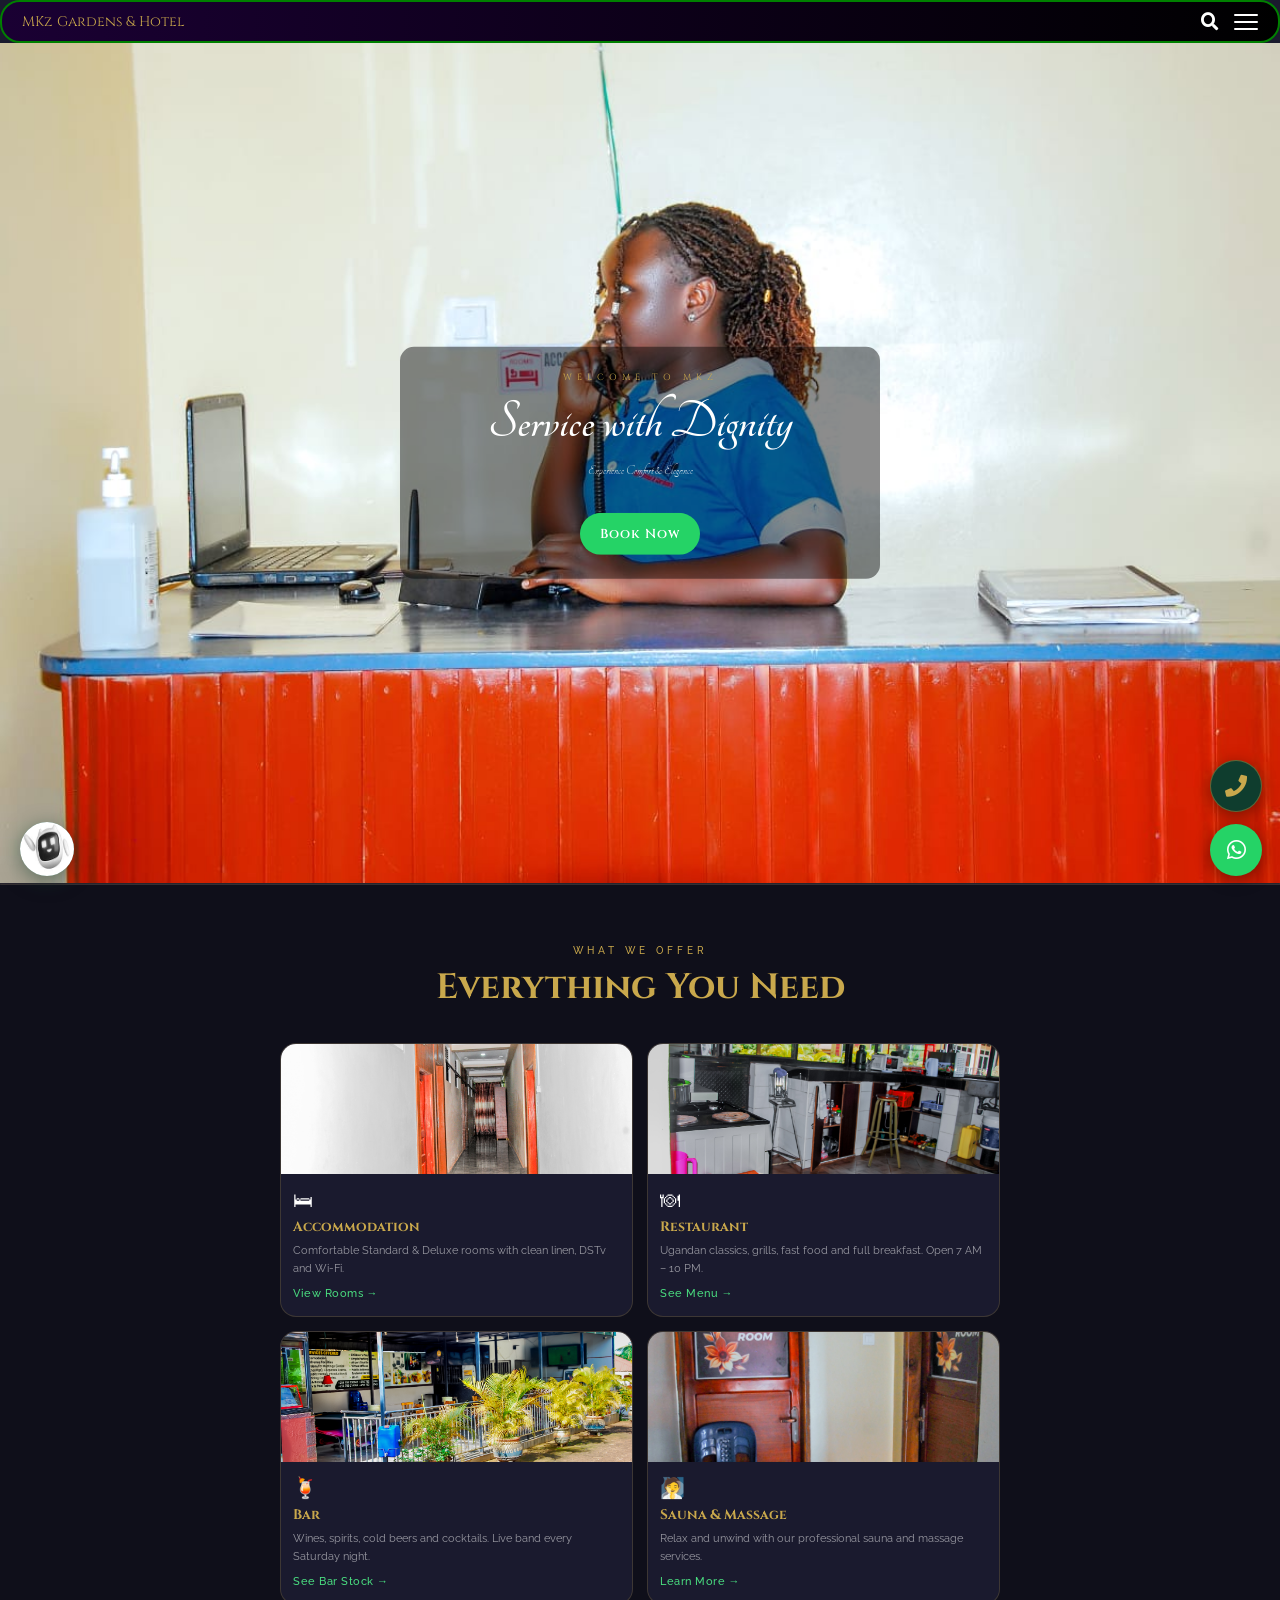
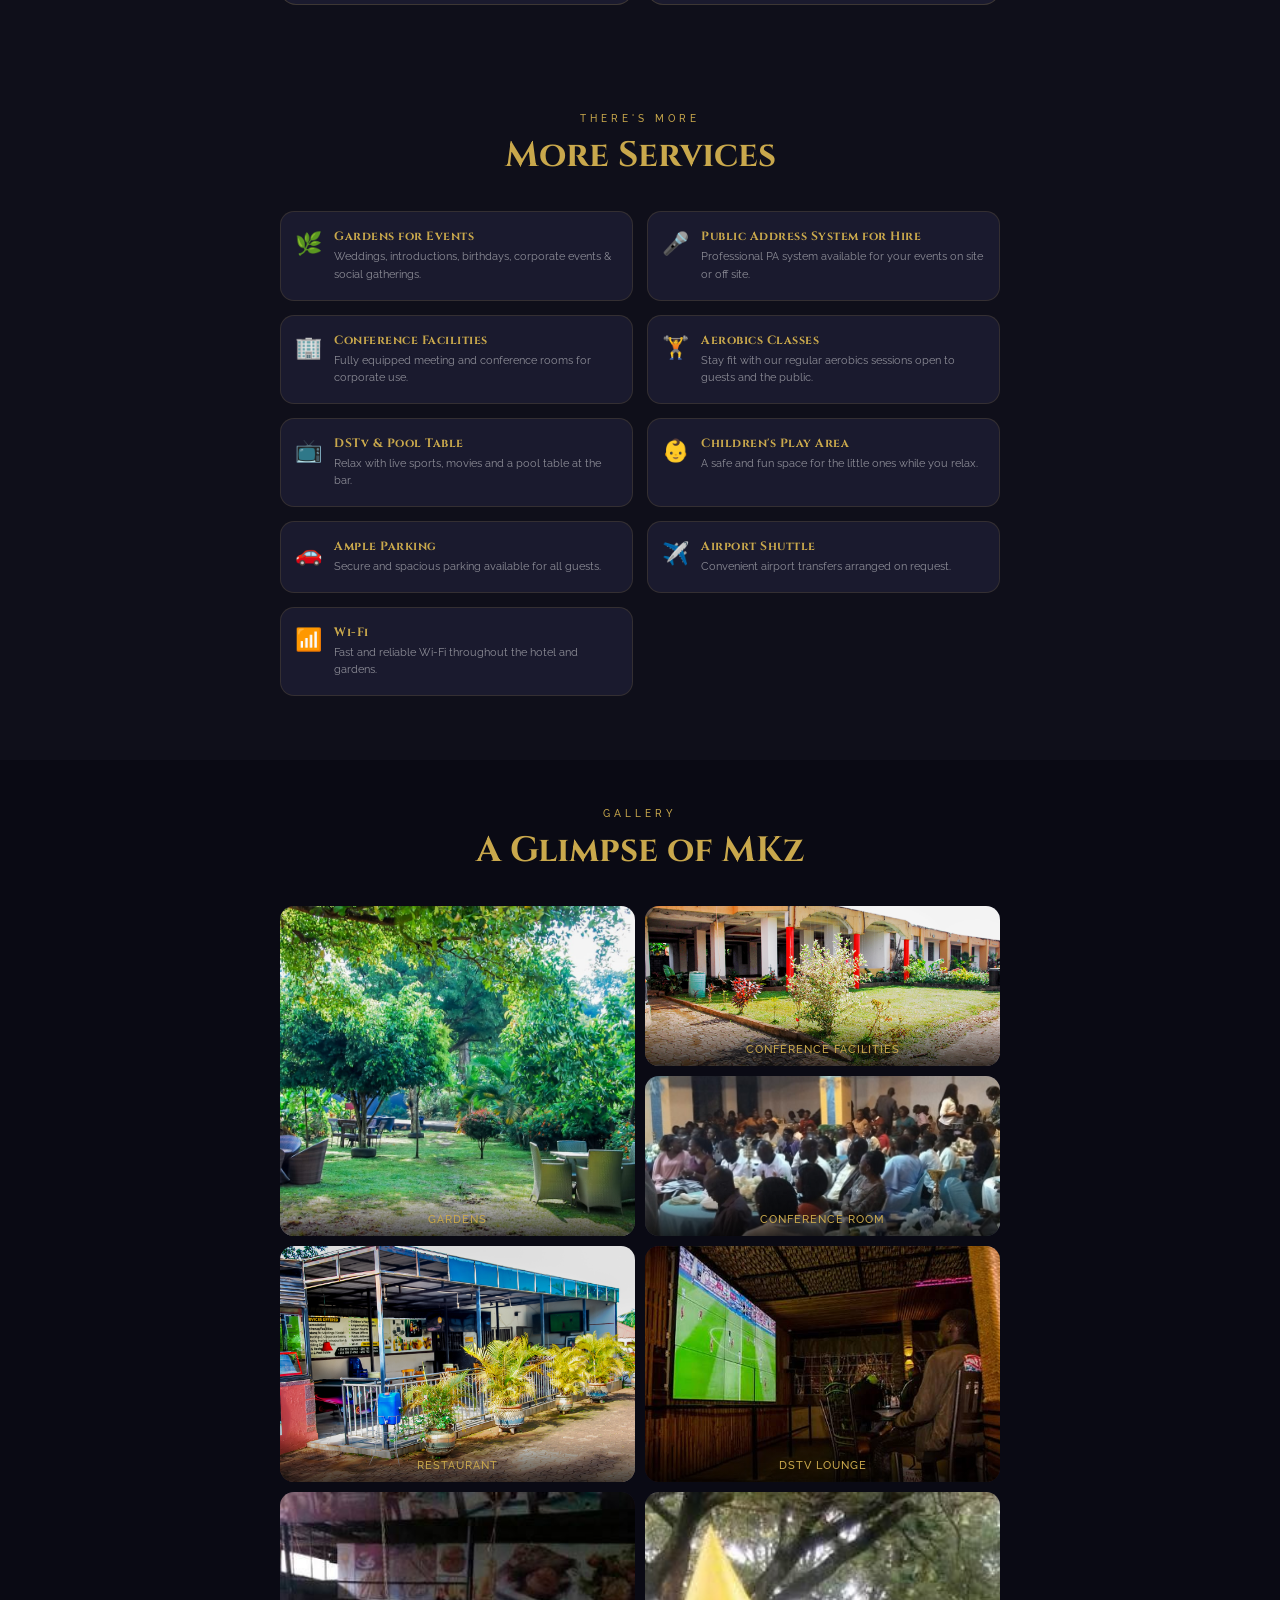
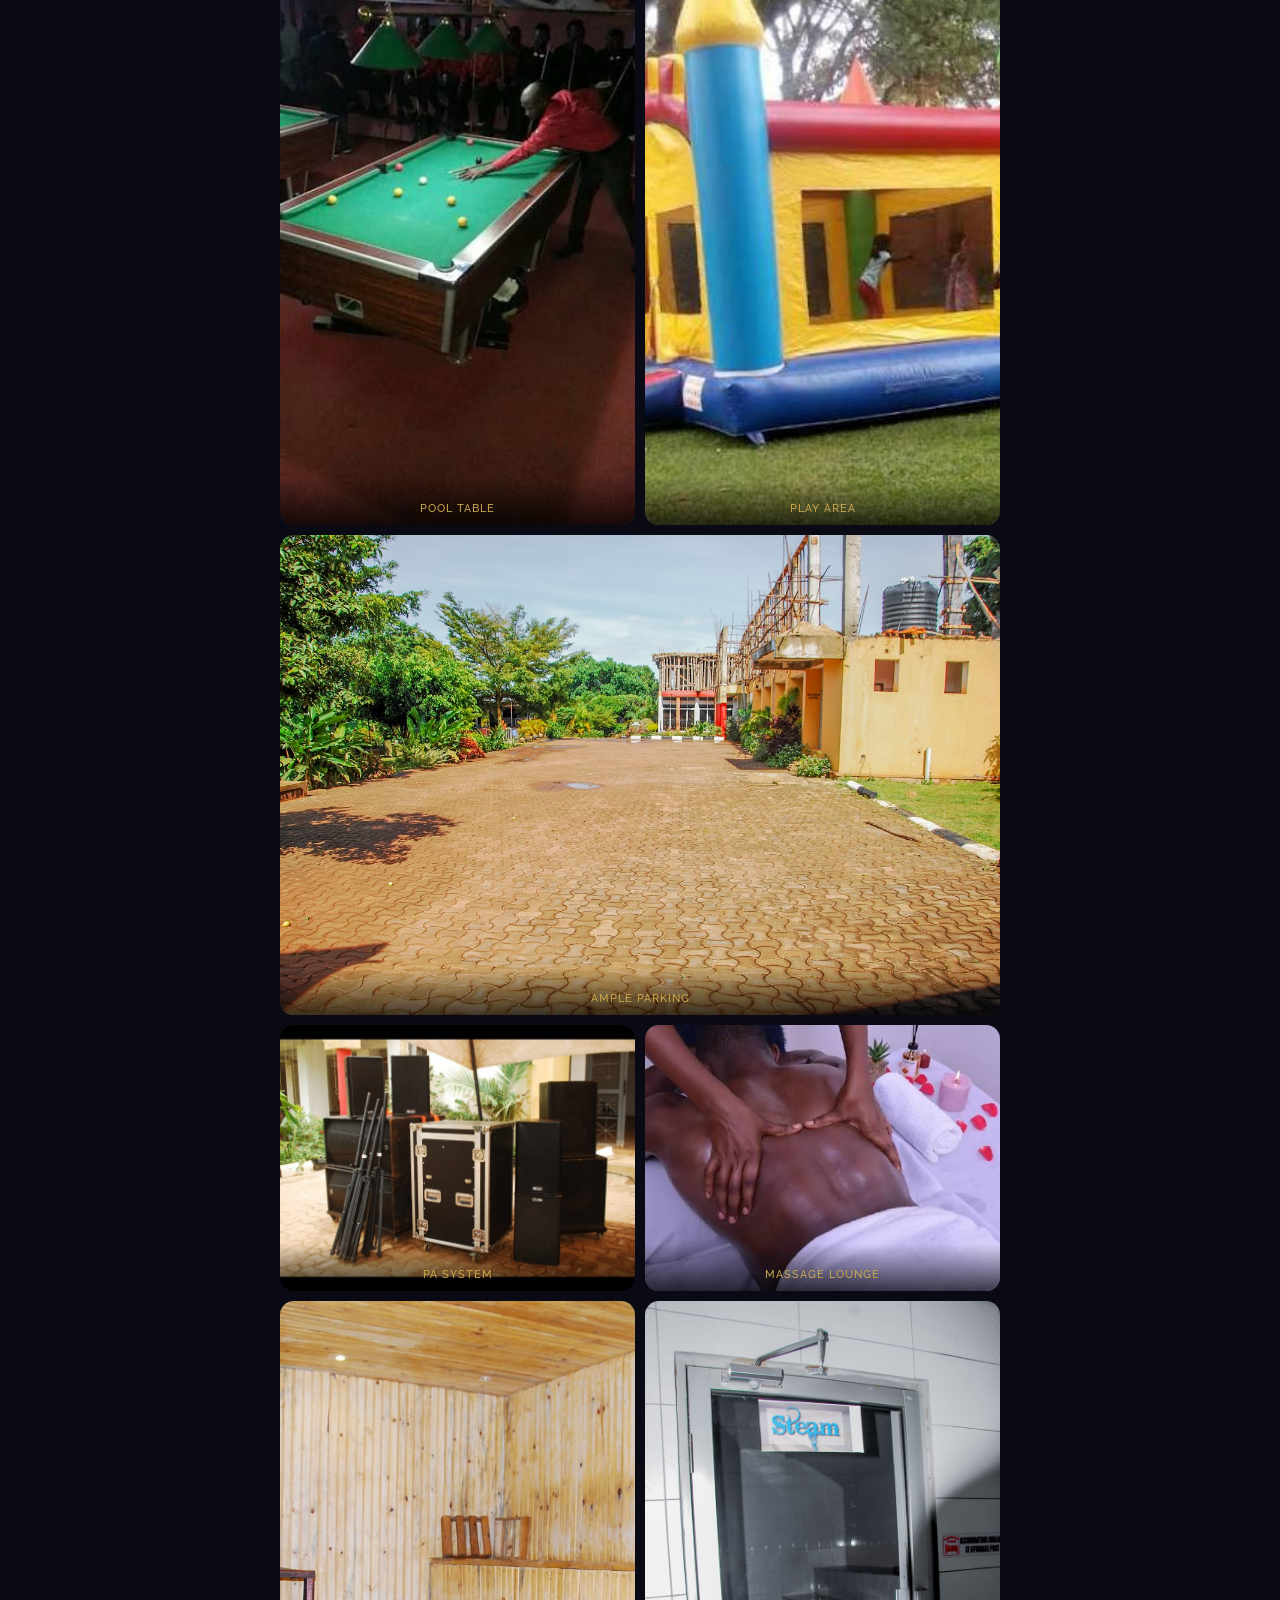
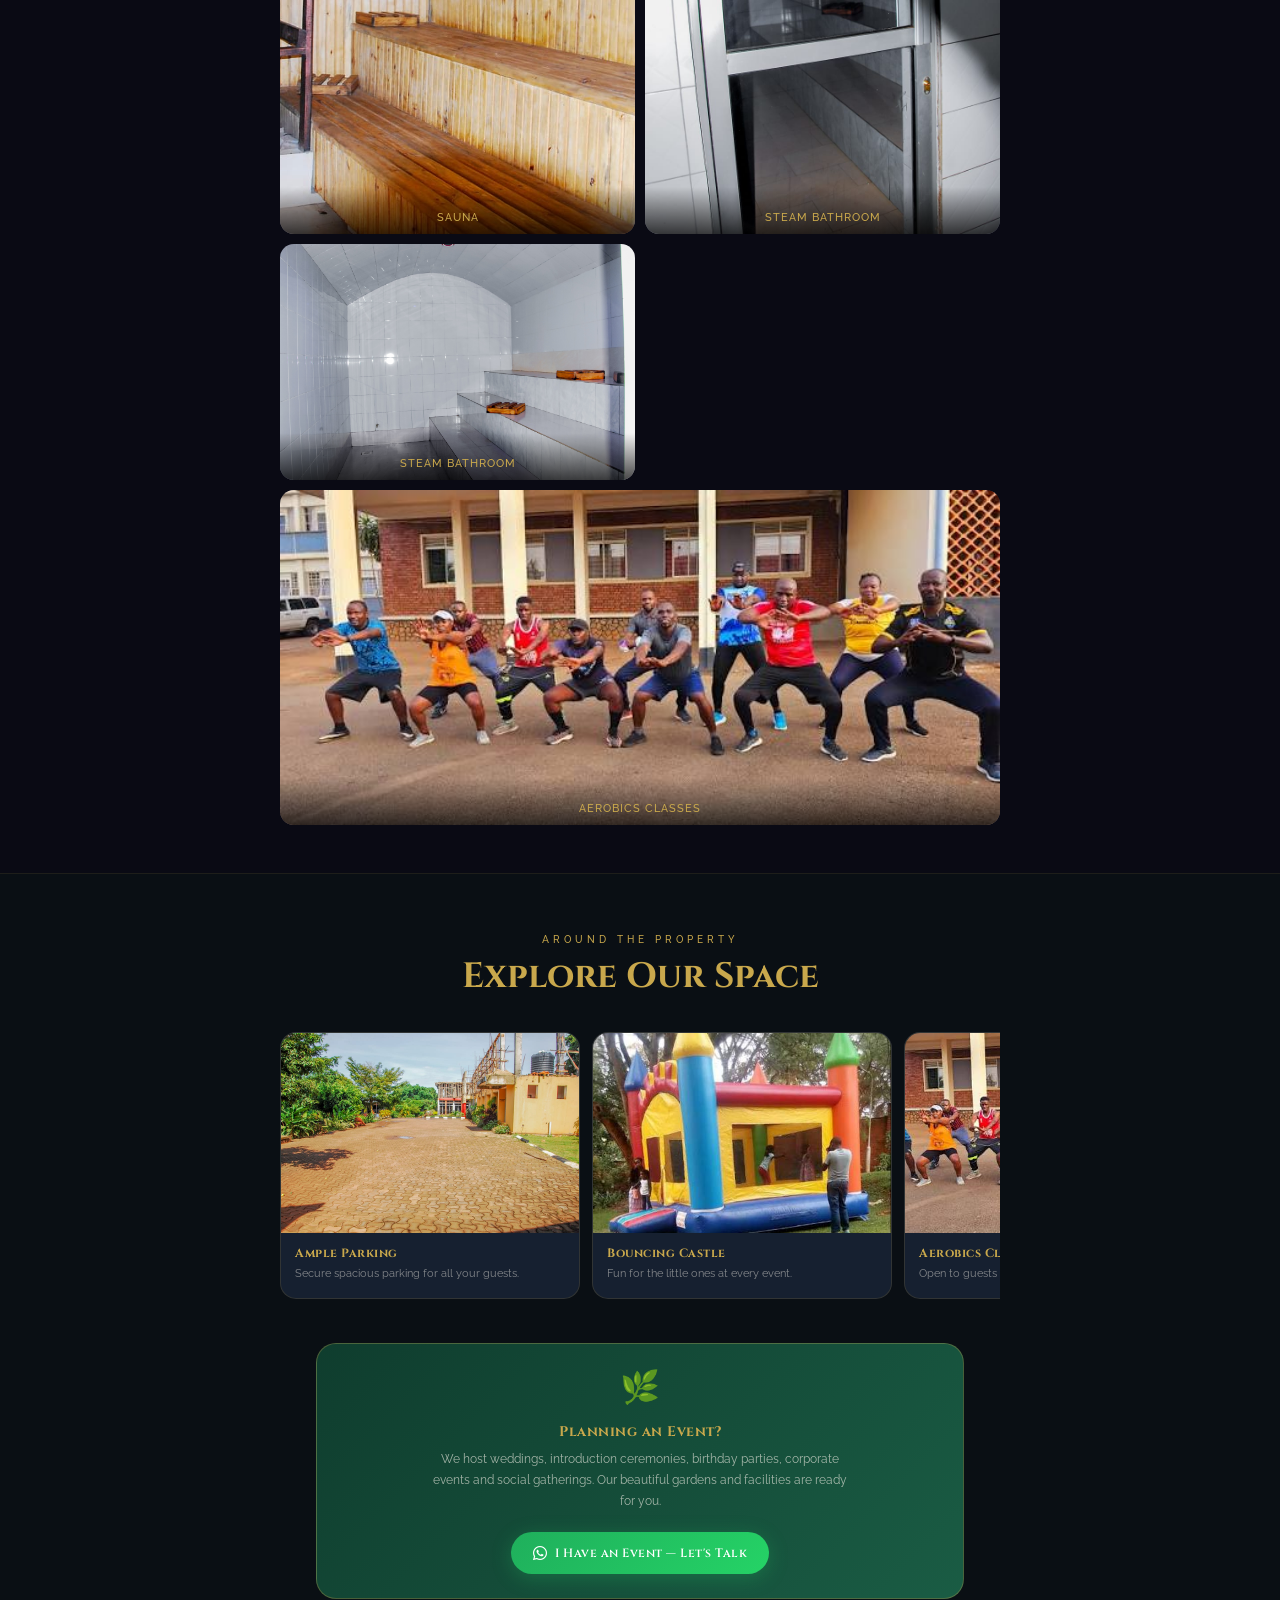
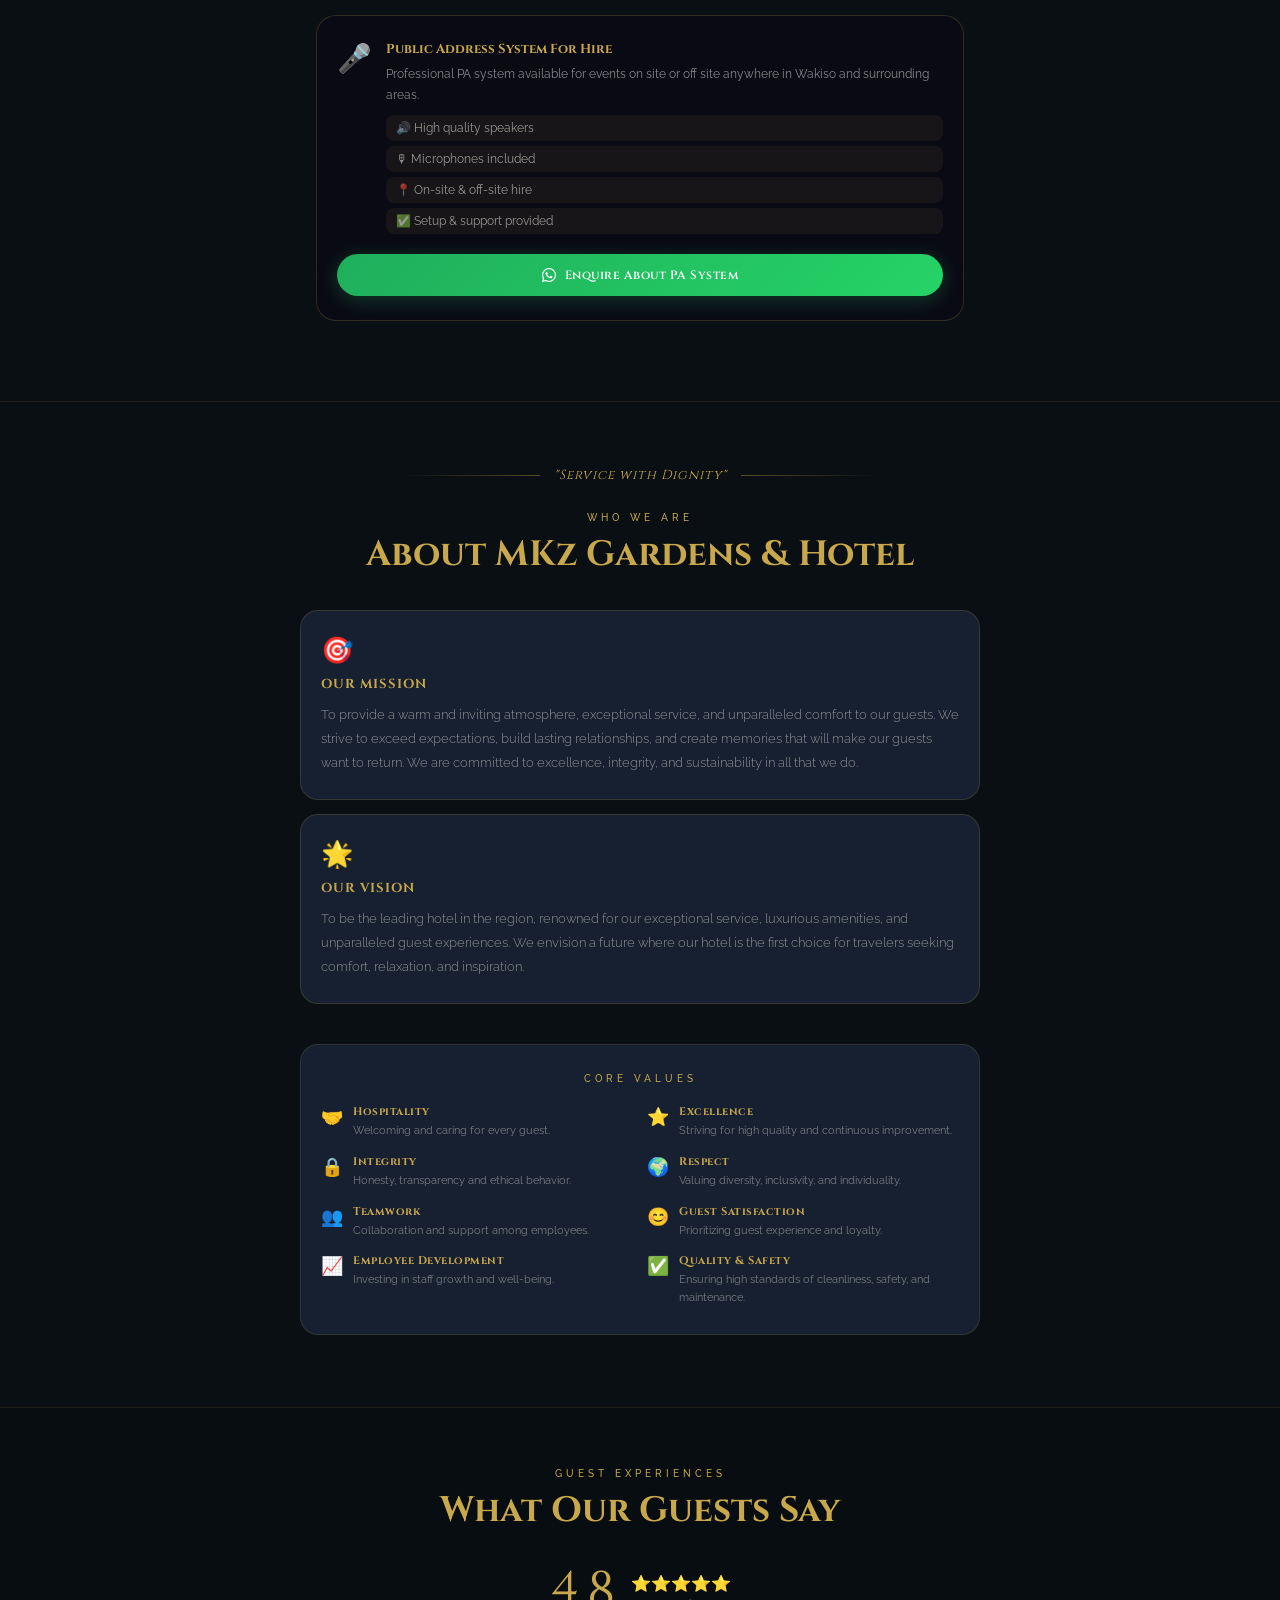
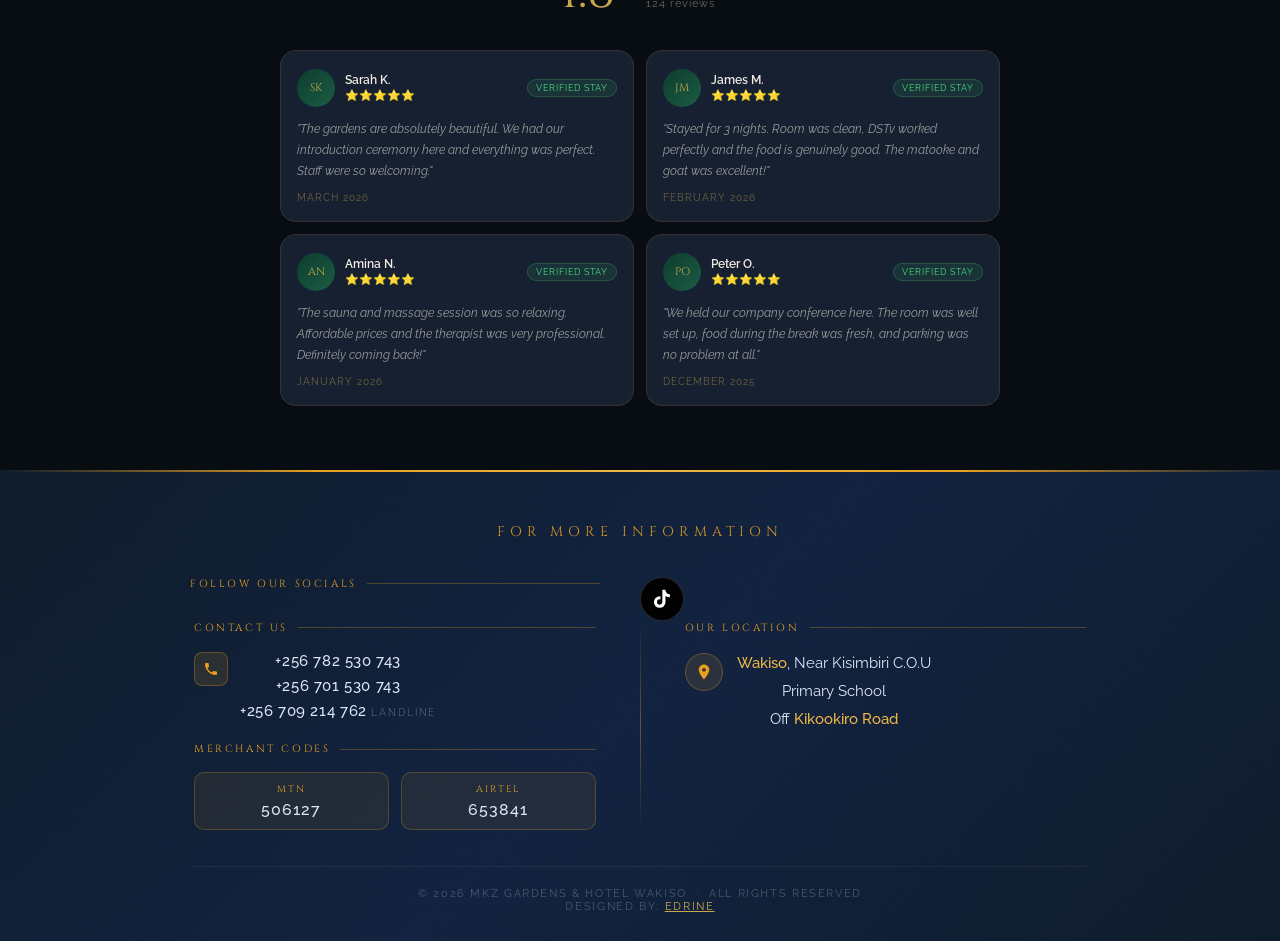
<file: index.html>
<!DOCTYPE html>
<html lang="en">
<head>
  <meta charset="UTF-8">
  <meta name="viewport" content="width=device-width, initial-scale=1.0, user-scalable=no"/>

  <!-- ── SEO ── -->
  <meta name="description" content="MKz Gardens & Hotel Wakiso — Hotel accommodation, restaurant, bar, sauna, aerobics, beautiful gardens for events, and live band every Saturday. Located in Wakiso, Uganda.">
  <meta name="keywords" content="MKz Gardens, MKz Hotel, hotel Wakiso, accommodation Wakiso, restaurant Wakiso, bar Wakiso, sauna Wakiso, aerobics Wakiso, gardens events Wakiso, live band Wakiso, Uganda hotel, Wakiso Uganda, event venue Wakiso">
  <meta name="author" content="MKz Gardens & Hotel Wakiso">
  <meta name="robots" content="index, follow">

  <!-- ── Canonical — tells Google this is the main version ── -->
  <link rel="canonical" href="https://mkzgardens.github.io/index.html">

  <!-- ── Open Graph — WhatsApp / Facebook share preview ── -->
  <meta property="og:title" content="MKz Gardens & Hotel Wakiso">
  <meta property="og:description" content="Hotel accommodation, restaurant, bar, sauna, aerobics, gardens for events and live band every Saturday in Wakiso, Uganda.">
  <meta property="og:type" content="website">
  <meta property="og:locale" content="en_UG">
  <meta property="og:url" content="https://mkzgardens.github.io/">
  <!-- Replace mkz-preview.jpg with any good photo of the hotel (1200x630px ideal) -->
  <meta property="og:image" content="https://mkzgardens.github.io/mkz-preview.jpg">
  <meta property="og:image:width" content="1200">
  <meta property="og:image:height" content="630">
  <meta property="og:image:alt" content="MKz Gardens & Hotel Wakiso — Gardens, Restaurant and Accommodation">

  <!-- ── Schema.org — tells Google this is a Hotel with address, phone, hours ── -->
  <script type="application/ld+json">
  {
    "@context": "https://schema.org",
    "@type": "Hotel",
    "name": "MKz Gardens & Hotel Wakiso",
    "description": "Hotel accommodation, restaurant, bar, sauna, aerobics and event gardens in Wakiso, Uganda.",
    "url": "https://mkzgardens.github.io/",
    "image": "https://mkzgardens.github.io/mkz-preview.jpg",
    "telephone": ["+256782530743", "+256701530743", "+256709214762"],
    "address": {
      "@type": "PostalAddress",
      "streetAddress": "Off Kikookiro Road, Near Kisimbiri C.O.U Primary School",
      "addressLocality": "Wakiso",
      "addressCountry": "UG"
    },
    "openingHours": "Mo-Su 07:00-22:00",
    "servesCuisine": "Ugandan, International",
    "amenityFeature": [
      {"@type": "LocationFeatureSpecification", "name": "Free Wi-Fi", "value": true},
      {"@type": "LocationFeatureSpecification", "name": "Free Parking", "value": true},
      {"@type": "LocationFeatureSpecification", "name": "Sauna", "value": true},
      {"@type": "LocationFeatureSpecification", "name": "Restaurant", "value": true},
      {"@type": "LocationFeatureSpecification", "name": "Bar", "value": true}
    ],
    "priceRange": "UGX",
    "geo": {
      "@type": "GeoCoordinates",
      "addressCountry": "UG",
      "addressRegion": "Wakiso"
    }
  }
  </script>

  <title>MKz Gardens & Hotel Wakiso — Accommodation, Restaurant & Events</title>

  <!-- ── Stylesheets ── -->
  <link rel="stylesheet" href="style.css">
  <link rel="stylesheet" href="style-search.css">
  <link rel="stylesheet" href="style-hamburger.css">

  <!-- ── Fonts — merged into ONE request ── -->
  <link href="https://fonts.googleapis.com/css2?family=Cinzel:wght@400;600;700&family=Raleway:wght@300;400;500&family=Tangerine&display=swap" rel="stylesheet">

  <!-- ── Icons ── -->
  <link rel="stylesheet" href="https://cdnjs.cloudflare.com/ajax/libs/font-awesome/5.1.0/css/all.css" crossorigin="anonymous">

<body>
<!---=== Nav====--->
<nav class="nav">
  <p class="logo">MKz Gardens & Hotel</p>
  <i class="fas fa-search" id="search-trigger" title="Search"></i>
  <div class="hamburger" id="hamburger">
    <span></span><span></span><span></span>
  </div>
</nav>

<div class="overlay" id="overlay"></div>

<div class="menu" id="menu">
  <a href="index.html">About us</a>
  <a href="booking.html">Our Rooms</a>
  <a href="restaurant.html">Restaurant</a>
  <a href="sauna.html">Wellness</a>
  
<!---=====DROP DOWN=====----->
<div class="info-card">
  <div class="info-card-header" onclick="toggleCard(this)">
    <span>🌿 Quick Links</span>
    <span class="info-card-arrow">▼</span>
  </div>
  <div class="info-card-body">
<ul>
<a href="booking.html#page-header fade-up"><p>Booking Form</p></a>
<a href="restaurant.html#menu-section"><p>Menu</p></a>
<a href="restaurant.html#wines-menu"><p>Bar </p></a>
<a href="index.html#mkz-gallery"><p>️Gallery</p></a>
<a href="Booking.html#direction-maps"><p>Online Direction 🗺️</p></a>


      
</ul>
</div>
  
  </div>
  <script>
  //--------dropdown-----========
function toggleCard(header) {
  const card = header.parentElement;
  card.classList.toggle('open');
}
</script>
</div>
  
  
  
  
  


<!-- Search Overlay -->
<div class="search-overlay" id="searchOverlay">
  <div class="search-modal">
    <div class="search-top">
      <div class="search-input-wrap">
        <i class="fas fa-search search-input-icon"></i>
        <input type="text" id="searchInput" placeholder="Search rooms, menu, billing…" autocomplete="off"/>
        <button id="searchClear" class="search-clear-btn">✕</button>
      </div>
      <button class="search-close-btn" id="searchClose">Close</button>
    </div>

    <div class="search-tabs" id="searchTabs" style="display:none">
      <button class="stab active" data-cat="all">All <span id="cnt-all">0</span></button>
      <button class="stab" data-cat="rooms">🛏 Rooms <span id="cnt-rooms">0</span></button>
      <button class="stab" data-cat="menu">🍽 Menu <span id="cnt-menu">0</span></button>
      <button class="stab" data-cat="billing">💳 Billing <span id="cnt-billing">0</span></button>
      <button class="stab" data-cat="general">🌿 General <span id="cnt-general">0</span></button>
    </div>

    <div class="search-meta" id="searchMeta"></div>
    <div class="search-results" id="searchResults"></div>

    <div class="search-empty" id="searchEmpty">
      <div style="font-size:2rem">🔍</div>
      <p>No results found. Try different keywords.</p>
    </div>

    <div class="search-initial" id="searchInitial">
      <p>Try searching for:</p>
      <div class="search-hints">
        <span class="hint" onclick="fillSearch('standard room')">Standard Room</span>
        <span class="hint" onclick="fillSearch('buffet')">Buffet</span>
        <span class="hint" onclick="fillSearch('wifi')">WiFi</span>
        <span class="hint" onclick="fillSearch('mobile money')">Mobile Money</span>
        <span class="hint" onclick="fillSearch('garden')">Garden</span>
        <span class="hint" onclick="fillSearch('check out')">Check-out</span>
      </div>
    </div>
  </div>
</div>


<!-- Hero Section -->
<section class="hero">
  <div class="slides">
    <img src="bar-outside.JPG" class="slide" />
    <img src="receptionist.jpg" class="slide" />
    <img src="mkz-garden.jpg" class="slide" />
  </div>
  <div class="hero-text">
    <p class="hero-eyebrow">Welcome to MKz</p>
    <h1 class="hero-split">Service with Dignity</h1>
    <p class="hero-sub">Experience Comfort &amp; Elegance</p>
    <a href="booking.html" class="btn btn-animated">Book Now</a>
  </div>
</section>

<script>
  let slides = document.querySelectorAll('.slide');
  let current = 0;

  function showSlide(index) {
    slides.forEach((slide, i) => {
      slide.classList.remove('active');
      if (i === index) slide.classList.add('active');
    });
  }

  function nextSlide() {
    current = (current + 1) % slides.length;
    showSlide(current);
  }

  showSlide(current);
  setInterval(nextSlide, 4000);
</script>

<hr style="border-color:rgba(201,168,76,0.15); margin:0">
<!-- ===== SERVICES OVERVIEW ===== -->
<section class="services-section fade-up">
  <div class="section-eyebrow">What We Offer</div>
  <h2 class="section-title-text">Everything You Need</h2>
  <div class="services-grid">

    <a href="booking.html" class="service-card stagger" style="--i:0">
      <div class="service-img-wrap">
        <img src="corridors-room.JPG" loading="lazy" alt="Accommodation" />
      </div>
      <div class="service-body">
        <div class="service-icon">🛏</div>
        <h3>Accommodation</h3>
        <p>Comfortable Standard & Deluxe rooms with clean linen, DSTv and Wi-Fi.</p>
        <span class="service-link">View Rooms →</span>
      </div>
    </a>

    <a href="restaurant.html" class="service-card stagger" style="--i:1">
      <div class="service-img-wrap">
        <img src="kitchen-room.JPG" loading="lazy" alt="Restaurant" />
      </div>
      <div class="service-body">
        <div class="service-icon">🍽</div>
        <h3>Restaurant</h3>
        <p>Ugandan classics, grills, fast food and full breakfast. Open 7 AM – 10 PM.</p>
        <span class="service-link">See Menu →</span>
      </div>
    </a>

    <a href="restaurant.html#wines-menu" class="service-card stagger" style="--i:2">
      <div class="service-img-wrap">
        <img src="bar-outside.JPG" loading="lazy" alt="Bar" />
      </div>
      <div class="service-body">
        <div class="service-icon">🍹</div>
        <h3>Bar</h3>
        <p>Wines, spirits, cold beers and cocktails. Live band every Saturday night.</p>
        <span class="service-link">See Bar Stock →</span>
      </div>
    </a>

    <a href="sauna.html" class="service-card stagger" style="--i:3">
      <div class="service-img-wrap">
        <img src="massage-room-entrace.JPG" loading="lazy" alt="Sauna" />
      </div>
      <div class="service-body">
        <div class="service-icon">🧖</div>
        <h3>Sauna & Massage</h3>
        <p>Relax and unwind with our professional sauna and massage services.</p>
        <span class="service-link">Learn More →</span>
      </div>
    </a>

  </div>
</section>

<!-- ===== MORE SERVICES ===== -->
<section class="more-services-section fade-up">
  <div class="section-eyebrow">There's More</div>
  <h2 class="section-title-text">More Services</h2>
  <div class="services-list-grid">

    <div class="svc-item">
      <span class="svc-ico">🌿</span>
      <div>
        <strong>Gardens for Events</strong>
        <p>Weddings, introductions, birthdays, corporate events & social gatherings.</p>
      </div>
    </div>

    <div class="svc-item">
      <span class="svc-ico">🎤</span>
      <div>
        <strong>Public Address System for Hire</strong>
        <p>Professional PA system available for your events on site or off site.</p>
      </div>
    </div>

    <div class="svc-item">
      <span class="svc-ico">🏢</span>
      <div>
        <strong>Conference Facilities</strong>
        <p>Fully equipped meeting and conference rooms for corporate use.</p>
      </div>
    </div>

    <div class="svc-item">
      <span class="svc-ico">🏋️</span>
      <div>
        <strong>Aerobics Classes</strong>
        <p>Stay fit with our regular aerobics sessions open to guests and the public.</p>
      </div>
    </div>

    <div class="svc-item">
      <span class="svc-ico">📺</span>
      <div>
        <strong>DSTv & Pool Table</strong>
        <p>Relax with live sports, movies and a pool table at the bar.</p>
      </div>
    </div>

    <div class="svc-item">
      <span class="svc-ico">👶</span>
      <div>
        <strong>Children's Play Area</strong>
        <p>A safe and fun space for the little ones while you relax.</p>
      </div>
    </div>

    <div class="svc-item">
      <span class="svc-ico">🚗</span>
      <div>
        <strong>Ample Parking</strong>
        <p>Secure and spacious parking available for all guests.</p>
      </div>
    </div>

    <div class="svc-item">
      <span class="svc-ico">✈️</span>
      <div>
        <strong>Airport Shuttle</strong>
        <p>Convenient airport transfers arranged on request.</p>
      </div>
    </div>

    <div class="svc-item">
      <span class="svc-ico">📶</span>
      <div>
        <strong> Wi-Fi</strong>
        <p>Fast and reliable Wi-Fi throughout the hotel and gardens.</p>
      </div>
    </div>

  </div>
</section>

<!-- ===== PHOTO GALLERY ===== -->
<!-- ===== PHOTO GALLERY ===== -->
<section class="gallery-section fade-up">
  <div class="section-eyebrow" id="mkz-gallery">Gallery</div>
  <h2 class="section-title-text">A Glimpse of MKz</h2>
  <div class="home-gallery">
    <div class="hg-card hg-tall"><img src="mkz-garden.jpg" loading="lazy" alt="Gardens"/><div class="hg-label">Gardens</div></div>
    <div class="hg-card"><img src="main-hall.JPG" loading="lazy" alt="Conference"/><div class="hg-label">Conference Facilities</div></div>
    <div class="hg-card"><img src="IMG-20260411-WA0036.jpg" loading="lazy" alt="Conference"/><div class="hg-label">Conference Room</div></div>
    <div class="hg-card"><img src="bar-outside.JPG" loading="lazy" alt="Restaurant"/><div class="hg-label">Restaurant</div></div>
    <div class="hg-card"><img src="dstv.jpeg" loading="lazy" alt="DSTv Lounge"/><div class="hg-label">DSTv Lounge</div></div>
    <div class="hg-card"><img src="pooltable.jpeg" loading="lazy" alt="Pool Table"/><div class="hg-label">Pool Table</div></div>
    <div class="hg-card"><img src="bouncing.jpeg" loading="lazy" alt="Play Area"/><div class="hg-label">Play Area</div></div>
    <div class="hg-card hg-wide"><img src="parking-lot.jpg" loading="lazy" alt="Parking"/><div class="hg-label">Ample Parking</div></div>
    <div class="hg-card"><img src="IMG_20260516_100630.jpg" loading="lazy" alt="PA System"/><div class="hg-label">PA System</div></div>
    <div class="hg-card"><img src="msg.jpeg" loading="lazy" alt="Massage Room"/><div class="hg-label">Massage Lounge</div></div>
    <div class="hg-card"><img src="sauna.jpg" loading="lazy" alt="Sauna"/><div class="hg-label">Sauna</div></div>
    <div class="hg-card"><img src="steam-entrance.jpg" loading="lazy" alt="Steam Bath"/><div class="hg-label">Steam Bathroom</div></div>
    <div class="hg-card"><img src="steam-room.JPG" loading="lazy" alt="Steam Bath"/><div class="hg-label">Steam Bathroom</div></div>
    <div class="hg-card hg-wide"><img src="aerobics.jpeg" loading="lazy" alt="Aerobics"/><div class="hg-label">Aerobics Classes</div></div>
  </div>
</section>

<!-- ===== LANDSCAPES + EVENT AREA ===== -->
<section class="landscapes-section fade-up">
  <div class="section-eyebrow">Around The Property</div>
  <h2 class="section-title-text">Explore Our Space</h2>

  <!-- 4 landscape images side-scroll on mobile -->
  <div class="landscape-scroll">

    <div class="landscape-card">
      <img src="parking-lot.jpg" loading="lazy" alt="Ample Parking Space" />
      <div class="landscape-info">
        <strong>Ample Parking</strong>
        <p>Secure spacious parking for all your guests.</p>
      </div>
    </div>

    <div class="landscape-card">
      <img src="bouncing.jpeg" loading="lazy" alt="Bouncing Castle" />
      <div class="landscape-info">
        <strong>Bouncing Castle</strong>
        <p>Fun for the little ones at every event.</p>
      </div>
    </div>

    <div class="landscape-card">
      <img src="aerobics.jpeg" loading="lazy" alt="Aerobics Classes" />
      <div class="landscape-info">
        <strong>Aerobics Classes</strong>
        <p>Open to guests and the public. All levels welcome.</p>
      </div>
    </div>



  </div>

  <!-- Event enquiry CTA -->
  <div class="event-cta-wrap">
    <div class="event-cta-card fade-up">
      <div class="event-cta-icon">🌿</div>
      <div class="event-cta-text">
        <strong>Planning an Event?</strong>
        <p>We host weddings, introduction ceremonies, birthday parties, corporate events and social gatherings. Our beautiful gardens and facilities are ready for you.</p>
      </div>
      <a href="https://wa.me/256782530743?text=Hello%20MKz%20Gardens%20%26%20Hotel%2C%20I%20would%20like%20to%20enquire%20about%20hosting%20an%20event%20at%20your%20venue.%20Please%20share%20more%20details%20about%20availability%20and%20pricing.%20Thank%20you!" class="cta-wa-btn" target="_blank">
        <i class="fab fa-whatsapp"></i>
        I Have an Event — Let's Talk
      </a>
    </div>
  </div>

  <!-- PA System CTA -->
  <div class="pa-cta-wrap fade-up">
    <div class="pa-cta-card">
      <div class="pa-cta-left">
        <div class="pa-icon">🎤</div>
        <div>
          <strong>Public Address System For Hire</strong>
          <p>Professional PA system available for events on site or off site anywhere in Wakiso and surrounding areas.</p>
          <ul class="pa-features">
            <li>🔊 High quality speakers</li>
            <li>🎙 Microphones included</li>
            <li>📍 On-site & off-site hire</li>
            <li>✅ Setup & support provided</li>
          </ul>
        </div>
      </div>
      <a href="https://wa.me/256782530743?text=Hello%20MKz%20Gardens%20%26%20Hotel%2C%20I%20would%20like%20to%20hire%20your%20Public%20Address%20System.%20Please%20share%20availability%20and%20pricing.%20Thank%20you!" class="cta-wa-btn pa-btn" target="_blank">
        <i class="fab fa-whatsapp"></i>
        Enquire About PA System
      </a>
    </div>
  </div>

</section>
<section class="about-section fade-up">

  <div class="about-tagline">
    <div class="tagline-rule"></div>
    <span class="tagline-text">"Service with Dignity"</span>
    <div class="tagline-rule"></div>
  </div>

  <div class="section-eyebrow">Who We Are</div>
  <h2 class="section-title-text">About MKz Gardens & Hotel</h2>

  <div class="mv-grid">

    <div class="mv-card">
      <div class="mv-icon">🎯</div>
      <h3 class="mv-title">Our Mission</h3>
      <p>To provide a warm and inviting atmosphere, exceptional service, and unparalleled comfort to our guests. We strive to exceed expectations, build lasting relationships, and create memories that will make our guests want to return. We are committed to excellence, integrity, and sustainability in all that we do.</p>
    </div>

    <div class="mv-card">
      <div class="mv-icon">🌟</div>
      <h3 class="mv-title">Our Vision</h3>
      <p>To be the leading hotel in the region, renowned for our exceptional service, luxurious amenities, and unparalleled guest experiences. We envision a future where our hotel is the first choice for travelers seeking comfort, relaxation, and inspiration.</p>
    </div>

  </div>

  <div class="values-wrap">
    <div class="section-eyebrow" style="margin-bottom:20px">Core Values</div>
    <div class="values-grid">

      <div class="value-item">
        <span class="value-ico">🤝</span>
        <div><strong>Hospitality</strong><p>Welcoming and caring for every guest.</p></div>
      </div>
      <div class="value-item">
        <span class="value-ico">⭐</span>
        <div><strong>Excellence</strong><p>Striving for high quality and continuous improvement.</p></div>
      </div>
      <div class="value-item">
        <span class="value-ico">🔒</span>
        <div><strong>Integrity</strong><p>Honesty, transparency and ethical behavior.</p></div>
      </div>
      <div class="value-item">
        <span class="value-ico">🌍</span>
        <div><strong>Respect</strong><p>Valuing diversity, inclusivity, and individuality.</p></div>
      </div>
      <div class="value-item">
        <span class="value-ico">👥</span>
        <div><strong>Teamwork</strong><p>Collaboration and support among employees.</p></div>
      </div>
      <div class="value-item">
        <span class="value-ico">😊</span>
        <div><strong>Guest Satisfaction</strong><p>Prioritizing guest experience and loyalty.</p></div>
      </div>
      <div class="value-item">
        <span class="value-ico">📈</span>
        <div><strong>Employee Development</strong><p>Investing in staff growth and well-being.</p></div>
      </div>
      <div class="value-item">
        <span class="value-ico">✅</span>
        <div><strong>Quality & Safety</strong><p>Ensuring high standards of cleanliness, safety, and maintenance.</p></div>
      </div>

    </div>
  </div>

</section>

<!-- ===== REVIEWS ===== -->
<section class="reviews-section fade-up">
  <div class="section-eyebrow">Guest Experiences</div>
  <h2 class="section-title-text">What Our Guests Say</h2>
  <div class="stars-summary">
    <div class="big-rating count-up" data-target="4.8">0</div>
    <div class="stars-col">
      <div class="star-row">⭐⭐⭐⭐⭐</div>
      <div class="rating-count"><span class="count-up" data-target="124">0</span> reviews</div>
    </div>
  </div>
  <div class="reviews-grid">
    <div class="review-card stagger" style="--i:0">
      <div class="review-top">
        <div class="reviewer-avatar">SK</div>
        <div><div class="reviewer-name">Sarah K.</div><div class="review-stars">⭐⭐⭐⭐⭐</div></div>
        <span class="review-badge">Verified Stay</span>
      </div>
      <p class="review-text">"The gardens are absolutely beautiful. We had our introduction ceremony here and everything was perfect. Staff were so welcoming."</p>
      <div class="review-date">March 2026</div>
    </div>
    <div class="review-card stagger" style="--i:1">
      <div class="review-top">
        <div class="reviewer-avatar">JM</div>
        <div><div class="reviewer-name">James M.</div><div class="review-stars">⭐⭐⭐⭐⭐</div></div>
        <span class="review-badge">Verified Stay</span>
      </div>
      <p class="review-text">"Stayed for 3 nights. Room was clean, DSTv worked perfectly and the food is genuinely good. The matooke and goat was excellent!"</p>
      <div class="review-date">February 2026</div>
    </div>
    <div class="review-card stagger" style="--i:2">
      <div class="review-top">
        <div class="reviewer-avatar">AN</div>
        <div><div class="reviewer-name">Amina N.</div><div class="review-stars">⭐⭐⭐⭐⭐</div></div>
        <span class="review-badge">Verified Stay</span>
      </div>
      <p class="review-text">"The sauna and massage session was so relaxing. Affordable prices and the therapist was very professional. Definitely coming back!"</p>
      <div class="review-date">January 2026</div>
    </div>
    <div class="review-card stagger" style="--i:3">
      <div class="review-top">
        <div class="reviewer-avatar">PO</div>
        <div><div class="reviewer-name">Peter O.</div><div class="review-stars">⭐⭐⭐⭐⭐</div></div>
        <span class="review-badge">Verified Stay</span>
      </div>
      <p class="review-text">"We held our company conference here. The room was well set up, food during the break was fresh, and parking was no problem at all."</p>
      <div class="review-date">December 2025</div>
    </div>
  </div>
</section>

<!-- ===== FLOATING BUTTONS ===== -->
<div class="float-group" id="floatGroup">
  <div class="float-wa-numbers" id="waNumbers">
    <a href="https://wa.me/256701530743" class="wa-num-btn" target="_blank"><i class="fab fa-whatsapp"></i> +256 701 530 743</a>
    <a href="https://wa.me/256782530743" class="wa-num-btn" target="_blank"><i class="fab fa-whatsapp"></i> +256 782 530 743</a>
    <a href="https://wa.me/256702530743" class="wa-num-btn" target="_blank"><i class="fab fa-whatsapp"></i> +256 702 530 743</a>
  </div>
  <a href="tel:+256709214762" class="float-btn float-call" title="Call us"><i class="fas fa-phone"></i></a>
  <button class="float-btn float-wa" id="waToggle" title="WhatsApp us"><i class="fab fa-whatsapp"></i></button>
</div>

<script src="script-search.js"></script>
<script src="script-hamburger.js"></script>
<script src="script.js"></script>

<script>
// ── Slideshow ──
(function(){
  let slides = document.querySelectorAll('.slide');
  let cur = 0;
  function show(i){ slides.forEach((s,j)=>{ s.classList.toggle('active', i===j); }); }
  show(0);
  setInterval(()=>{ cur=(cur+1)%slides.length; show(cur); }, 4000);
})();

// ── Hero text reveal — words drop in one by one ──
(function(){
  const h1 = document.querySelector('.hero-split');
  if(!h1) return;
  const words = h1.textContent.trim().split(' ');
  h1.innerHTML = words.map((w,i)=>
    `<span class="hw" style="animation-delay:${0.3 + i*0.15}s">${w}</span>`
  ).join(' ');
})();

// ── Scroll animations ──
const _obs = new IntersectionObserver(entries => {
  entries.forEach(e => {
    if(!e.isIntersecting) return;
    const el = e.target;
    el.classList.add('active');
    // stagger children if any
    el.querySelectorAll('.stagger').forEach((child, i) => {
      child.style.transitionDelay = (i * 0.1) + 's';
      child.classList.add('active');
    });
    _obs.unobserve(el);
  });
}, { threshold: 0.07 });
document.querySelectorAll('.fade-up').forEach(el => _obs.observe(el));

// ── Count-up numbers ──
const countObs = new IntersectionObserver(entries => {
  entries.forEach(e => {
    if(!e.isIntersecting) return;
    const el = e.target;
    const target = parseFloat(el.dataset.target);
    const isDecimal = target % 1 !== 0;
    const duration = 1400;
    const steps = 50;
    let step = 0;
    const timer = setInterval(()=>{
      step++;
      const val = target * (step/steps);
      el.textContent = isDecimal ? val.toFixed(1) : Math.floor(val);
      if(step >= steps){ el.textContent = isDecimal ? target.toFixed(1) : target; clearInterval(timer); }
    }, duration/steps);
    countObs.unobserve(el);
  });
}, { threshold: 0.5 });
document.querySelectorAll('.count-up').forEach(el => countObs.observe(el));

// ── Floating WhatsApp toggle ──
const waToggle  = document.getElementById('waToggle');
const waNumbers = document.getElementById('waNumbers');
waToggle.addEventListener('click', e => {
  e.stopPropagation();
  waNumbers.classList.toggle('open');
  waToggle.classList.toggle('active');
});
document.addEventListener('click', () => {
  waNumbers.classList.remove('open');
  waToggle.classList.remove('active');
});
</script>

</body>
<section id="footer">
<footer>
  <div class="footer-inner">
    <p class="footer-heading">For More Information</p>

    <div class="footer-grid">
      <div class="section-label">Follow Our Socials</div>
      <a href="https://www.tiktok.com/@mkzgardens0" target="_blank" class="tiktok-icon-link" title="TikTok">
        <svg class="tiktok-icon" viewBox="0 0 24 24" xmlns="http://www.w3.org/2000/svg">
          <path d="M19.59 6.69a4.83 4.83 0 0 1-3.77-4.25V2h-3.45v13.67a2.89 2.89 0 0 1-2.88 2.5 2.89 2.89 0 0 1-2.89-2.89 2.89 2.89 0 0 1 2.89-2.89c.28 0 .54.04.79.1V9.01a6.33 6.33 0 0 0-.79-.05 6.34 6.34 0 0 0-6.34 6.34 6.34 6.34 0 0 0 6.34 6.34 6.34 6.34 0 0 0 6.33-6.34V8.69a8.16 8.16 0 0 0 4.77 1.52V6.76a4.85 4.85 0 0 1-1-.07z"/>
        </svg>
      </a>
    </div>

    <div class="footer-grid">
      <div class="contact-block">
        <div class="section-label">Contact Us</div>
        <div class="phone-row">
          <div class="phone-icon">
            <svg viewBox="0 0 24 24" xmlns="http://www.w3.org/2000/svg"><path d="M6.6 10.8c1.4 2.8 3.8 5.1 6.6 6.6l2.2-2.2c.3-.3.7-.4 1-.2 1.1.4 2.3.6 3.6.6.6 0 1 .4 1 1V20c0 .6-.4 1-1 1-9.4 0-17-7.6-17-17 0-.6.4-1 1-1h3.5c.6 0 1 .4 1 1 0 1.3.2 2.5.6 3.6.1.3 0 .7-.2 1L6.6 10.8z"/></svg>
          </div>
          <div class="phone-numbers">
            <span class="phone-num">+256 782 530 743</span>
            <span class="phone-num">+256 701 530 743</span>
            <span class="phone-num">+256 709 214 762 <span class="phone-tag">Landline</span></span>
          </div>
        </div>
        <div class="section-label" style="margin-top:20px;">Merchant Codes</div>
        <div class="merchant-row">
          <div class="merchant-pill"><span class="merchant-network">MTN</span><span class="merchant-code">506127</span></div>
          <div class="merchant-pill"><span class="merchant-network">Airtel</span><span class="merchant-code">653841</span></div>
        </div>
      </div>
      <div class="divider-line"></div>
      <div class="location-block">
        <div class="section-label">Our Location</div>
        <div class="location-body">
          <div class="location-pin">
            <svg viewBox="0 0 24 24" xmlns="http://www.w3.org/2000/svg"><path d="M12 2C8.13 2 5 5.13 5 9c0 5.25 7 13 7 13s7-7.75 7-13c0-3.87-3.13-7-7-7zm0 9.5c-1.38 0-2.5-1.12-2.5-2.5s1.12-2.5 2.5-2.5 2.5 1.12 2.5 2.5-1.12 2.5-2.5 2.5z"/></svg>
          </div>
          <div class="location-text">
            <span class="location-line"><strong>Wakiso</strong>, Near Kisimbiri C.O.U</span>
            <span class="location-line">Primary School</span>
            <span class="location-line">Off <strong>Kikookiro Road</strong></span>
          </div>
        </div>
      </div>
    </div>

    <div class="footer-bottom" id="Contact">
      <p>© 2026 MKz Gardens & Hotel Wakiso &nbsp;·&nbsp; All Rights Reserved</p>
      <p>Designed by: <a style="color:var(--gold)" href="tel:+256701115463">Edrine</a></p>
    </div>
  </div>
</footer>
</section>
<!-- ═══════════ HAVEN BOT — MKz Hotel Guest Assistant ═══════════ -->
<button class="haven-toggle" id="havenToggle" onclick="havenToggle()" aria-label="Chat with Haven">
  <img width="100%" height="100%" src="d.jpg" style="border-radius:50%">
  <span class="haven-notif hidden" id="havenNotif">1</span>
</button>

<div class="haven-window" id="havenWindow">
  <div class="haven-header">
    <div class="haven-avatar">🏨</div>
    <div>
      <div class="haven-name">Haven <span class="haven-badge">AI</span></div>
      <div class="haven-status"><span class="haven-dot"></span> MKz Guest Assistant</div>
    </div>
    <button class="haven-close" onclick="havenToggle()">✕</button>
  </div>
  <div class="haven-messages" id="havenMessages"></div>
  <div class="haven-input-row" id="havenInputRow" style="display:none">
    <input class="haven-input" id="havenInput" placeholder="Ask Haven anything…" autocomplete="off"/>
    <button class="haven-send" onclick="havenSend()">
      <svg width="13" height="13" viewBox="0 0 24 24" fill="currentColor"><path d="M2.01 21L23 12 2.01 3 2 10l15 2-15 2z"/></svg>
    </button>
  </div>
</div>

<style>
.haven-toggle{
  position:fixed;bottom:24px;left:20px;z-index:9990;
  width:54px;height:54px;border-radius:50%;border:none;
  background:linear-gradient(135deg,#0f3d2e,#1a5c44);
  cursor:pointer;
  display:flex;align-items:center;justify-content:center;
  box-shadow:0 4px 20px rgba(15,61,46,0.5);
  transition:transform 0.2s;
  animation:havenPulse 3s 6s infinite;
}
.haven-toggle:hover{transform:scale(1.08)}
@keyframes havenPulse{
  0%,100%{box-shadow:0 4px 20px rgba(15,61,46,0.5)}
  50%{box-shadow:0 0 0 12px rgba(15,61,46,0.12),0 4px 20px rgba(15,61,46,0.5)}
}
.haven-notif{
  position:absolute;top:-3px;right:-3px;
  background:#c9a84c;color:#0a0a14;width:18px;height:18px;
  border-radius:50%;font-size:10px;font-weight:700;
  display:flex;align-items:center;justify-content:center;
  border:2px solid #0f0f1a;font-family:'Raleway',sans-serif;
}
.haven-notif.hidden{display:none!important}
.haven-window{
  position:fixed;bottom:88px;right:16px;z-index:9989;
  width:316px;max-width:calc(100vw - 32px);
  background:#0f1820;
  border:1px solid rgba(201,168,76,0.25);
  border-radius:16px;overflow:hidden;
  box-shadow:0 20px 60px rgba(0,0,0,0.6);
  display:none;flex-direction:column;
}
.haven-window.open{display:flex;animation:hUp 0.3s cubic-bezier(0.16,1,0.3,1)}
@keyframes hUp{from{opacity:0;transform:translateY(14px)}to{opacity:1;transform:translateY(0)}}
.haven-header{
  background:linear-gradient(135deg,#0f3d2e,#1a5c44);
  padding:13px 16px;display:flex;align-items:center;gap:10px;
  border-bottom:1px solid rgba(201,168,76,0.2);
}
.haven-avatar{font-size:20px;flex-shrink:0}
.haven-name{font-size:13px;font-weight:600;color:white;display:flex;align-items:center;gap:5px;font-family:'Cinzel',serif}
.haven-badge{font-size:8px;letter-spacing:1px;background:rgba(201,168,76,0.3);color:#c9a84c;padding:2px 6px;border-radius:3px;font-weight:700;font-family:'Raleway',sans-serif}
.haven-status{font-size:10px;color:rgba(255,255,255,0.55);display:flex;align-items:center;gap:4px;margin-top:2px}
.haven-dot{width:5px;height:5px;border-radius:50%;background:#4ade80;display:inline-block;animation:hvBlink 2s infinite}
@keyframes hvBlink{0%,100%{opacity:1}50%{opacity:0.3}}
.haven-close{margin-left:auto;background:none;border:none;color:rgba(255,255,255,0.5);cursor:pointer;font-size:14px;padding:4px;transition:color 0.2s}
.haven-close:hover{color:white}
.haven-messages{
  flex:1;overflow-y:auto;padding:14px;
  display:flex;flex-direction:column;gap:9px;
  min-height:260px;max-height:340px;
  background:#080d12;
  scrollbar-width:thin;scrollbar-color:rgba(201,168,76,0.15) transparent;
}
.hm{max-width:84%;padding:10px 13px;border-radius:14px;font-size:12px;line-height:1.65;animation:hmIn 0.22s ease;font-family:'Raleway',sans-serif}
@keyframes hmIn{from{opacity:0;transform:translateY(5px)}to{opacity:1;transform:translateY(0)}}
.hm.bot{background:#162030;border:1px solid rgba(201,168,76,0.12);color:rgba(240,236,227,0.85);align-self:flex-start;border-bottom-left-radius:3px}
.hm.user{background:linear-gradient(135deg,#0f3d2e,#1a5c44);color:white;align-self:flex-end;border-bottom-right-radius:3px;font-weight:500}
.hm a{color:#c9a84c;font-weight:700;text-decoration:underline}
.hm-typing{background:#162030;border:1px solid rgba(201,168,76,0.12);align-self:flex-start;padding:12px 15px;border-radius:14px;border-bottom-left-radius:3px;display:flex;gap:4px;align-items:center}
.hm-typing span{width:6px;height:6px;background:rgba(201,168,76,0.5);border-radius:50%;animation:hDot 1.2s infinite}
.hm-typing span:nth-child(2){animation-delay:.2s}
.hm-typing span:nth-child(3){animation-delay:.4s}
@keyframes hDot{0%,60%,100%{transform:translateY(0);opacity:.4}30%{transform:translateY(-5px);opacity:1}}
.haven-btns{display:flex;flex-wrap:wrap;gap:6px;align-self:flex-start;max-width:94%}
.haven-btn{
  background:rgba(201,168,76,0.08);
  border:1px solid rgba(201,168,76,0.28);
  color:#c9a84c;padding:7px 12px;border-radius:20px;
  font-size:11px;font-weight:600;cursor:pointer;
  font-family:'Raleway',sans-serif;
  transition:background 0.2s,transform 0.15s;
}
.haven-btn:hover{background:rgba(201,168,76,0.18);transform:translateY(-1px)}
.haven-input-row{
  border-top:1px solid rgba(201,168,76,0.1);
  padding:10px 12px;display:flex;gap:7px;align-items:center;
  background:#0f1820;
}
.haven-input{
  flex:1;background:rgba(255,255,255,0.05);
  border:1px solid rgba(201,168,76,0.15);
  border-radius:20px;padding:9px 14px;color:white;
  font-family:'Raleway',sans-serif;font-size:12px;
  outline:none;transition:border-color 0.2s;
}
.haven-input:focus{border-color:rgba(201,168,76,0.45)}
.haven-input::placeholder{color:rgba(240,236,227,0.3)}
.haven-send{
  width:32px;height:32px;border-radius:50%;border:none;
  background:linear-gradient(135deg,#0f3d2e,#1a5c44);
  color:#c9a84c;cursor:pointer;
  display:flex;align-items:center;justify-content:center;
  flex-shrink:0;transition:opacity 0.2s,transform 0.15s;
}
.haven-send:hover{opacity:0.85;transform:scale(1.08)}
</style>

<script>
(function(){
  const WA1='256782530743';
  const WA2='256701530743';
  const WA3='256702530743';
  const CALL='256709214762';
  let isOpen=false,started=false,guestName='';
  const win=document.getElementById('havenWindow');
  const msgs=document.getElementById('havenMessages');
  const notif=document.getElementById('havenNotif');
  const iRow=document.getElementById('havenInputRow');
  const iEl=document.getElementById('havenInput');

  window.havenSend=function(){};

  window.havenToggle=function(){
    isOpen=!isOpen;
    win.classList.toggle('open',isOpen);
    notif.classList.add('hidden');
    if(isOpen&&!started){started=true;setTimeout(flow,400);}
    if(isOpen) msgs.scrollTop=msgs.scrollHeight;
  };

  function sd(){msgs.scrollTop=msgs.scrollHeight;}

  function bub(text,type='bot'){
    const d=document.createElement('div');
    d.className='hm '+type;d.innerHTML=text;
    msgs.appendChild(d);sd();
  }

  function say(text,delay=0){
    return new Promise(res=>{
      setTimeout(()=>{
        const t=document.createElement('div');
        t.className='hm-typing';
        t.innerHTML='<span></span><span></span><span></span>';
        msgs.appendChild(t);sd();
        setTimeout(()=>{t.remove();bub(text,'bot');res();},950);
      },delay);
    });
  }

  function addBtns(opts,cb){
    const w=document.createElement('div');
    w.className='haven-btns';
    opts.forEach(o=>{
      const b=document.createElement('button');
      b.className='haven-btn';b.textContent=o;
      b.onclick=()=>{w.remove();cb(o);};
      w.appendChild(b);
    });
    msgs.appendChild(w);sd();
  }

  function showInput(ph,cb){
    iRow.style.display='flex';iEl.placeholder=ph;iEl.value='';
    setTimeout(()=>iEl.focus(),100);
    const go=()=>{
      if(!iEl.value.trim()) return;
      const v=iEl.value.trim();
      iRow.style.display='none';
      window.havenSend=function(){};
      bub(v,'user');cb(v);
    };
    iEl.onkeypress=e=>{if(e.key==='Enter')go();};
    window.havenSend=go;
  }

  function waBtn(label, number, msg){
    const wa=encodeURIComponent(msg);
    return `<a href="https://wa.me/${number}?text=${wa}" target="_blank" style="display:inline-flex;align-items:center;gap:7px;background:#25d366;color:#fff;padding:9px 14px;border-radius:16px;text-decoration:none;font-weight:700;font-size:12px;margin-top:4px"><svg width="13" height="13" viewBox="0 0 24 24" fill="currentColor"><path d="M17.472 14.382c-.297-.149-1.758-.867-2.03-.967-.273-.099-.471-.148-.67.15-.197.297-.767.966-.94 1.164-.173.199-.347.223-.644.075-.297-.15-1.255-.463-2.39-1.475-.883-.788-1.48-1.761-1.653-2.059-.173-.297-.018-.458.13-.606.134-.133.298-.347.446-.52.149-.174.198-.298.298-.497.099-.198.05-.371-.025-.52-.075-.149-.669-1.612-.916-2.207-.242-.579-.487-.5-.669-.51-.173-.008-.371-.01-.57-.01-.198 0-.52.074-.792.372-.272.297-1.04 1.016-1.04 2.479 0 1.462 1.065 2.875 1.213 3.074.149.198 2.096 3.2 5.077 4.487.709.306 1.262.489 1.694.625.712.227 1.36.195 1.871.118.571-.085 1.758-.719 2.006-1.413.248-.694.248-1.289.173-1.413z"/></svg>${label}</a>`;
  }

  /* ── MAIN FLOW ── */
  async function flow(){
    await say("🌿 Welcome to <strong>MKz Gardens & Hotel Wakiso!</strong>");
    await say("I'm <strong>Haven</strong>, your personal guest assistant. How can I help you today?",300);
    setTimeout(()=>{
      addBtns([
        "🛏 Book a Room",
        "🍽 Restaurant & Bar",
        "🧖 Sauna & Wellness",
        "📍 Location & Directions",
        "💳 Payment Methods",
        "🎤 Events & PA Hire",
      ], handleMain);
    },400);
  }

  async function handleMain(o){
    bub(o,'user');

    if(o==="🛏 Book a Room"){
      await say("I'll help you reserve a room at MKz! 🛏");
      await say("What's your name please?",200);
      showInput("Your name…", async name=>{
        guestName=name;
        await say(`Lovely to meet you, <strong>${guestName}</strong>! 😊`);
        await say("Which room type would you like?",200);
        setTimeout(()=>addBtns(["🛏 Standard Room","👑 Deluxe Room"],async room=>{
          bub(room,'user');
          await say("Perfect! When would you like to check in?",200);
          showInput("Check-in date e.g. 20 May 2026", async checkin=>{
            await say("And what date will you check out?",200);
            showInput("Check-out date e.g. 22 May 2026", async checkout=>{
              const msg=`Hello MKz Gardens & Hotel 🌿\n\nI would like to book a room:\n\n👤 Name: ${guestName}\n🛏 Room: ${room}\n📅 Check-in: ${checkin}\n📅 Check-out: ${checkout}\n\nPlease confirm availability. Thank you!`;
              await say(`All set <strong>${guestName}</strong>! Tap below to send your booking. We confirm within minutes. ✅`,200);
              setTimeout(()=>{
                bub(waBtn("Send Booking on WhatsApp",WA1,msg),'bot');
                setTimeout(()=>addBtns(["🔙 Main Menu"],()=>{msgs.innerHTML='';started=false;setTimeout(flow,300);}),600);
              },400);
            });
          });
        }),400);
      });

    } else if(o==="🍽 Restaurant & Bar"){
      await say("Our restaurant is open <strong>7 AM – 10 PM daily</strong>. 🍽");
      await say("We serve Ugandan classics, grills, fast food, full breakfast and a wide selection of drinks at the bar. Last orders at 9:30 PM.",300);
      await say("🎵 <strong>Live band every Saturday night!</strong>",200);
      setTimeout(()=>addBtns(["📋 See Full Menu","🍹 Bar Stock","🔙 Main Menu"],async o2=>{
        bub(o2,'user');
        if(o2==="📋 See Full Menu"){ window.location.href='restaurant.html'; }
        else if(o2==="🍹 Bar Stock"){ window.location.href='restaurant.html#wines-menu'; }
        else { msgs.innerHTML='';started=false;setTimeout(flow,300); }
      }),400);

    } else if(o==="🧖 Sauna & Wellness"){
      await say("We offer a full wellness experience right here at MKz! 🧖");
      await say("• 🔥 <strong>Finnish Sauna</strong> — dry heat therapy<br>• 💨 <strong>Steam Bathroom</strong> — moist heat & skin cleanse<br>• 🤲 <strong>Body Massage</strong> — professional therapists<br>• 🏋️ <strong>Aerobics Classes</strong> — open to guests & public",300);
      await say("Open Mon–Fri 8AM–8PM · Sat–Sun 7AM–9PM",200);
      const msg=`Hello MKz Gardens & Hotel 🌿\n\nI would like to book a wellness session (sauna/steam/massage/aerobics).\n\nPlease let me know availability. Thank you!`;
      setTimeout(()=>{
        bub(waBtn("Book a Wellness Session",WA1,msg),'bot');
        setTimeout(()=>addBtns(["🔙 Main Menu"],()=>{msgs.innerHTML='';started=false;setTimeout(flow,300);}),500);
      },400);

    } else if(o==="📍 Location & Directions"){
      await say("We are located in <strong>Wakiso, Uganda</strong> 📍");
      await say("Off <strong>Kikookiro Road</strong>, near Kisimbiri C.O.U Primary School. Easy to find!",300);
      const msg=`Hello! I need directions to MKz Gardens & Hotel Wakiso. Can you help me?`;
      setTimeout(()=>{
        bub(waBtn("Get Directions on WhatsApp",WA1,msg),'bot');
        setTimeout(()=>addBtns(["📞 Call for Directions","🔙 Main Menu"],async o2=>{
          bub(o2,'user');
          if(o2==="📞 Call for Directions"){
            await say(`Call us directly: <a href="tel:+${CALL}"><strong>+256 709 214 762</strong></a> 📞`);
          } else { msgs.innerHTML='';started=false;setTimeout(flow,300); }
        }),500);
      },400);

    } else if(o==="💳 Payment Methods"){
      await say("We accept the following payment methods:");
      await say("📱 <strong>MTN Mobile Money</strong> — Merchant Code: <strong>506127</strong><br>📱 <strong>Airtel Money</strong> — Merchant Code: <strong>653841</strong><br>💵 <strong>Cash</strong> — UGX accepted<br>💳 <strong>Bank Transfer</strong> — ask us for details",300);
      setTimeout(()=>addBtns(["🛏 Book a Room","🔙 Main Menu"],o2=>{
        bub(o2,'user');
        if(o2==="🛏 Book a Room"){ msgs.innerHTML='';started=false;guestName='';setTimeout(()=>handleMain("🛏 Book a Room"),200); }
        else { msgs.innerHTML='';started=false;setTimeout(flow,300); }
      }),400);

    } else if(o==="🎤 Events & PA Hire"){
      await say("MKz is a perfect venue for events! 🌿");
      await say("• 💒 Weddings & Introductions<br>• 🎂 Birthday Parties<br>• 🏢 Corporate & Conference<br>• 🎉 Social Gatherings<br>• 🎤 <strong>PA System for Hire</strong> — on-site & off-site",300);
      await say("Our beautiful gardens can host both intimate and large events.",200);
      const msg=`Hello MKz Gardens & Hotel 🌿\n\nI am interested in booking your event space / PA system.\n\nEvent Type: \nDate: \nNumber of Guests: \nSpecial Requirements: \n\nPlease get back to me. Thank you!`;
      setTimeout(()=>{
        bub(waBtn("Enquire About Events",WA1,msg),'bot');
        setTimeout(()=>addBtns(["🔙 Main Menu"],()=>{msgs.innerHTML='';started=false;setTimeout(flow,300);}),500);
      },400);
    }
  }

  // Show notif after 7s
  setTimeout(()=>{ if(!isOpen) notif.classList.remove('hidden'); },7000);
})();
</script>

</body>
</html>
</file>
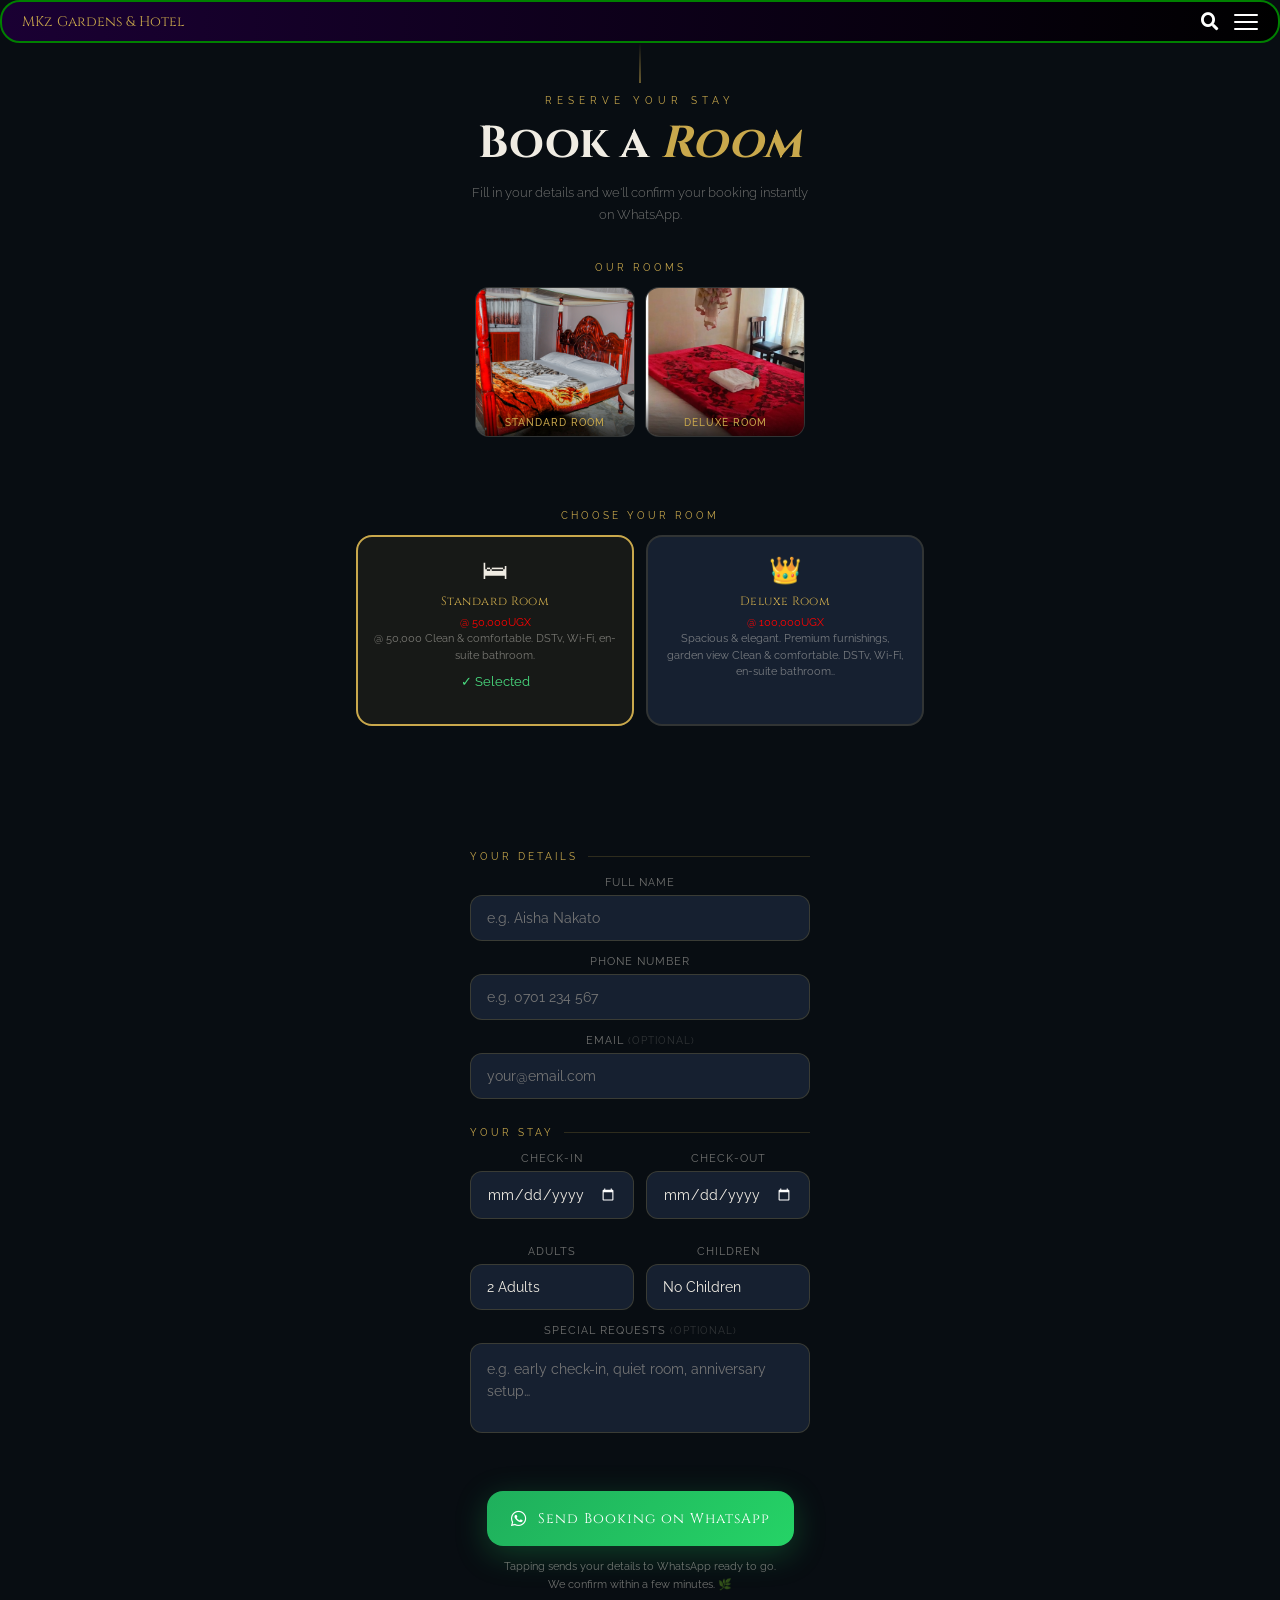
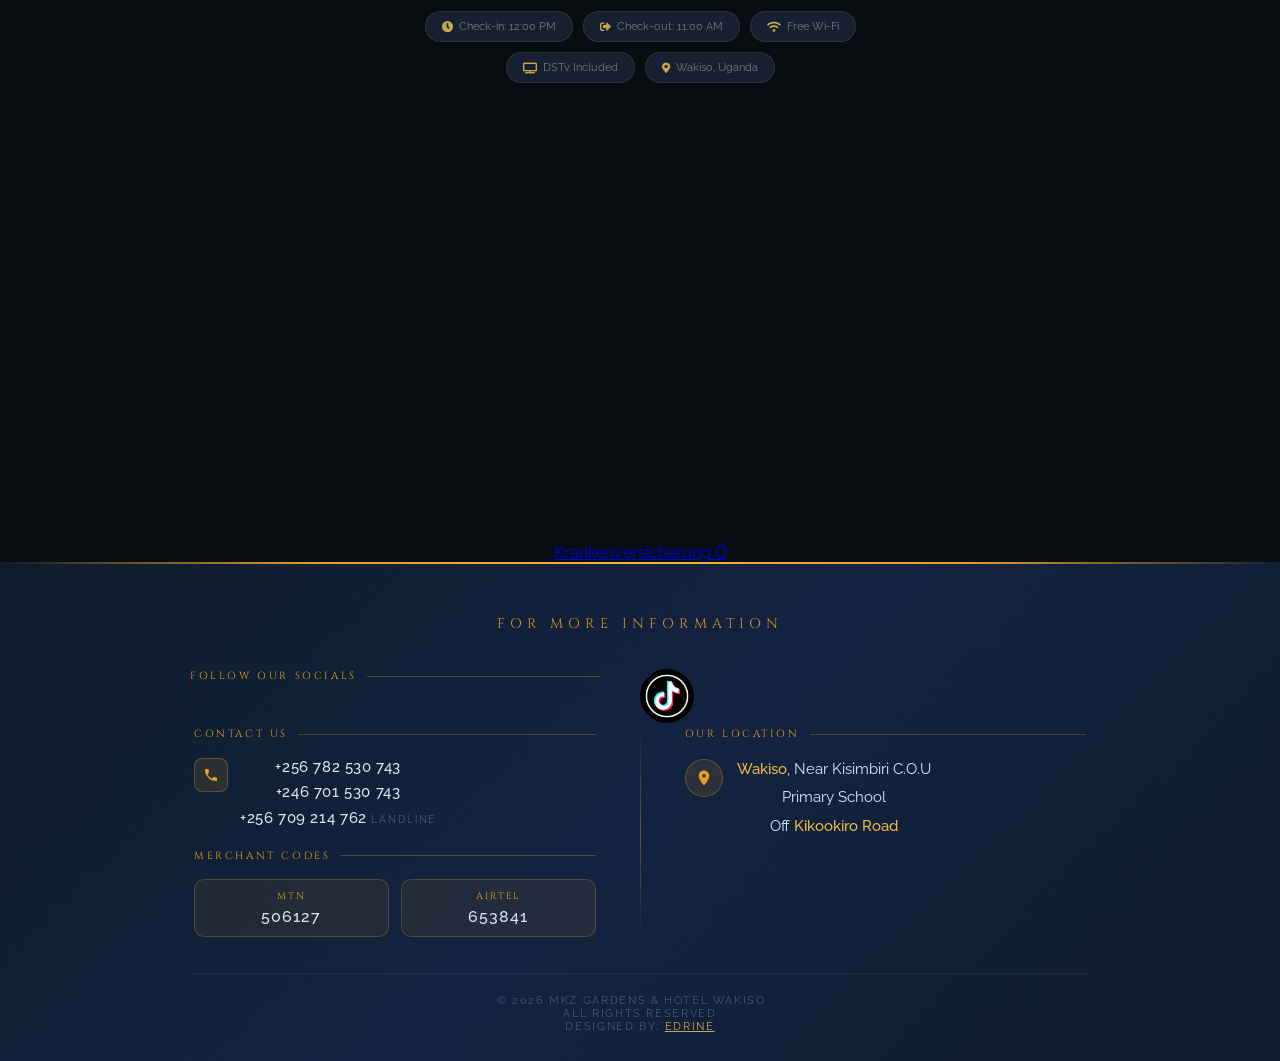
<file: booking.html>
<!DOCTYPE html>
<html lang="en">
<head>
  <meta charset="UTF-8">
  <meta name="viewport" content="width=device-width, initial-scale=1.0, user-scalable=no">
  <meta name="description" content="Book a room at MKz Gardens & Hotel Wakiso. Standard and Deluxe rooms available. Book via WhatsApp instantly.">
  <meta name="robots" content="index, follow">
  <meta property="og:title" content="Book a Room — MKz Gardens & Hotel Wakiso">
  <meta property="og:description" content="Reserve your room at MKz Gardens & Hotel. Instant WhatsApp booking.">
  <title>Book a Room — MKz Gardens & Hotel Wakiso</title>
  
    <link rel="stylesheet" href="style.css">

  <link href="https://fonts.googleapis.com/css2?family=Cinzel:wght@400;600;700&family=Raleway:wght@300;400;500;600&display=swap" rel="stylesheet">
  <link rel="stylesheet" href="https://cdnjs.cloudflare.com/ajax/libs/font-awesome/5.1.0/css/all.css" crossorigin="anonymous">
  <link rel="stylesheet" href="style-hamburger.css">
  <link rel="stylesheet" href="style-search.css">

  <style>
    *, *::before, *::after { box-sizing: border-box; margin: 0; padding: 0; }

    :root {
      --green: #0f3d2e;
      --gold: #c9a84c;
      --gold-light: #e8c97a;
      --dark: #080d12;
      --dark2: #0f1820;
      --dark3: #162030;
      --white: #f0ece3;
      --muted: rgba(240,236,227,0.45);
    }

    html { scroll-behavior: smooth; }

    body {
      background: var(--dark);
      color: var(--white);
      font-family: 'Raleway', sans-serif;
      min-height: 100vh;
      overflow-x: hidden;
    }

    /* NAV */
    nav {
      display: flex;
      justify-content: space-between;
      align-items: center;
      background: linear-gradient(to right, #1a0033, #000);
      border: 2px solid green;
      border-radius: 20px;
      padding: 10px 20px;
      font-size: 16px;
      color: #fff;
      position: sticky;
      top: 0;
      z-index: 1000;
    }
    .logo { font-family: 'Cinzel', serif; font-size: 14px; color: var(--gold); }

    /* PAGE HEADER */
    .page-header {
      text-align: center;
      padding: 52px 20px 36px;
      position: relative;
    }
    .page-header::before {
      content: '';
      position: absolute;
      top: 0; left: 50%; transform: translateX(-50%);
      width: 1px; height: 40px;
      background: linear-gradient(to bottom, transparent, var(--gold));
    }
    .page-eyebrow {
      font-size: 10px;
      letter-spacing: 5px;
      text-transform: uppercase;
      color: var(--gold);
      margin-bottom: 12px;
    }
    .page-header h1 {
      font-family: 'Cinzel', serif;
      font-size: clamp(1.8rem, 6vw, 2.8rem);
      color: var(--white);
      line-height: 1.15;
      margin-bottom: 12px;
    }
    .page-header h1 em { font-style: italic; color: var(--gold); }
    .page-header p {
      font-size: 13px;
      color: var(--muted);
      font-weight: 300;
      max-width: 340px;
      margin: 0 auto;
      line-height: 1.7;
    }

    /* ROOM PICKER */
    .room-picker {
      padding: 0 16px 32px;
      max-width: 600px;
      margin: 0 auto;
    }
    .picker-label {
      font-size: 10px;
      letter-spacing: 3px;
      text-transform: uppercase;
      color: var(--gold);
      margin-bottom: 14px;
      text-align: center;
    }
    .room-cards {
      display: grid;
      grid-template-columns: 1fr 1fr;
      gap: 12px;
    }
    .room-card {
      background: var(--dark3);
      border: 2px solid rgba(201,168,76,0.15);
      border-radius: 16px;
      padding: 18px 14px;
      cursor: pointer;
      transition: border-color 0.3s, background 0.3s, transform 0.2s;
      text-align: center;
      user-select: none;
    }
    .room-card:hover { transform: translateY(-2px); border-color: rgba(201,168,76,0.4); }
    .room-card.selected {
      border-color: var(--gold);
      background: rgba(201,168,76,0.08);
    }
    .room-card.selected .room-check { opacity: 1; }
    .room-ico { font-size: 26px; margin-bottom: 8px; }
    .room-name {
      font-family: 'Cinzel', serif;
      font-size: 12px;
      color: var(--gold);
      letter-spacing: 0.5px;
      margin-bottom: 6px;
    }
    .room-desc { font-size: 11px; color: var(--muted); line-height: 1.5; }
    .room-check {
      opacity: 0;
      font-size: 13px;
      color: #4ade80;
      margin-top: 10px;
      transition: opacity 0.3s;
    }

    /* FORM */
    .booking-form-wrap {
      padding: 0 16px 16px;
      max-width: 600px;
      margin: 0 auto;
    }
    .form-section-label {
      font-size: 10px;
      letter-spacing: 3px;
      text-transform: uppercase;
      color: var(--gold);
      margin-bottom: 14px;
      margin-top: 28px;
      display: flex;
      align-items: center;
      gap: 10px;
    }
    .form-section-label::after {
      content: '';
      flex: 1;
      height: 1px;
      background: rgba(201,168,76,0.2);
    }
    .field { margin-bottom: 14px; }
    .field label {
      display: block;
      font-size: 11px;
      letter-spacing: 1px;
      text-transform: uppercase;
      color: var(--muted);
      margin-bottom: 6px;
    }
    .field input,
    .field select,
    .field textarea {
      width: 100%;
      background: var(--dark3);
      border: 1px solid rgba(201,168,76,0.2);
      border-radius: 12px;
      padding: 14px 16px;
      color: var(--white);
      font-family: 'Raleway', sans-serif;
      font-size: 14px;
      outline: none;
      transition: border-color 0.3s, background 0.3s;
      appearance: none;
      -webkit-appearance: none;
    }
    .field input:focus,
    .field select:focus,
    .field textarea:focus {
      border-color: var(--gold);
      background: rgba(201,168,76,0.05);
    }
    .field input[type="date"] { color-scheme: dark; }
    .field select option { background: #162030; }
    .field textarea { resize: none; height: 90px; line-height: 1.6; }

    .date-row {
      display: grid;
      grid-template-columns: 1fr 1fr;
      gap: 12px;
    }
    .guests-row {
      display: grid;
      grid-template-columns: 1fr 1fr;
      gap: 12px;
    }

    /* nights badge */
    .nights-wrap { text-align: center; margin: 2px 0 12px; }
    .nights-badge {
      display: none;
      font-size: 12px;
      color: var(--gold);
      background: rgba(201,168,76,0.1);
      border-radius: 20px;
      padding: 6px 18px;
      border: 1px solid rgba(201,168,76,0.2);
    }
    .nights-badge.show { display: inline-block; }

    /* SUBMIT */
    .submit-wrap {
      padding: 24px 16px 16px;
      max-width: 600px;
      margin: 0 auto;
    }
    .btn-whatsapp {
      display: flex;
      align-items: center;
      justify-content: center;
      gap: 10px;
      width: 100%;
      background: linear-gradient(135deg, #1faf5c, #25d366);
      color: white;
      border: none;
      border-radius: 16px;
      padding: 18px 24px;
      font-family: 'Cinzel', serif;
      font-size: 14px;
      letter-spacing: 1px;
      cursor: pointer;
      transition: opacity 0.3s, transform 0.2s;
      box-shadow: 0 8px 32px rgba(37,211,102,0.25);
    }
    .btn-whatsapp:hover { opacity: 0.92; transform: translateY(-2px); }
    .btn-whatsapp:active { transform: scale(0.98); }
    .btn-whatsapp i { font-size: 18px; }

    .form-note {
      text-align: center;
      font-size: 11px;
      color: var(--muted);
      margin-top: 12px;
      line-height: 1.7;
    }

    /* GOLD DIVIDER */
    .gold-divider {
      height: 1px;
      background: linear-gradient(to right, transparent, rgba(201,168,76,0.3), transparent);
      margin: 32px auto;
      max-width: 600px;
    }

    /* INFO STRIP */
    .info-strip {
      display: flex;
      justify-content: center;
      flex-wrap: wrap;
      gap: 10px;
      padding: 0 16px 60px;
      max-width: 600px;
      margin: 0 auto;
    }
    .info-pill {
      background: var(--dark3);
      border: 1px solid rgba(201,168,76,0.15);
      border-radius: 20px;
      padding: 8px 16px;
      font-size: 11px;
      color: var(--muted);
      display: flex;
      align-items: center;
      gap: 6px;
    }
    .info-pill i { color: var(--gold); font-size: 11px; }

    /* ROOM PHOTOS */
    .room-photos-wrap {
      padding: 0 16px 8px;
      max-width: 600px;
      margin: 0 auto;
    }
    .room-photos-grid {
      display: grid;
      grid-template-columns: 1fr 1fr;
      gap: 10px;
    }
    .room-photo-card {
      position: relative;
      border-radius: 14px;
      overflow: hidden;
      height: 150px;
      width: 160px;
      background: var(--dark3);
      border: 1px solid rgba(201,168,76,0.15);
    }
    .room-photo-card img {
      width: 100%; height: 100%;
      object-fit: cover; display: block;
      transition: transform 0.4s ease;
    }
    .room-photo-card:hover img { transform: scale(1.05); }
    .room-photo-label {
      position: absolute;
      bottom: 0; left: 0; right: 0;
      background: linear-gradient(transparent, rgba(0,0,0,0.7));
      color: #c9a84c;
      font-size: 10px;
      font-weight: 500;
      letter-spacing: 1px;
      text-transform: uppercase;
      padding: 18px 10px 8px;
    }

    /* FADE UP */
    .fade-up {
      opacity: 0;
      transform: translateY(28px);
      transition: opacity 0.6s ease, transform 0.6s ease;
    }
    .fade-up.active { opacity: 1; transform: translateY(0); }
  </style>
</head>
<body>

<!-- NAV -->
<nav class="nav">
  <p class="logo">MKz Gardens & Hotel</p>
  <i class="fas fa-search" id="search-trigger" title="Search"></i>
  <div class="hamburger" id="hamburger">
    <span></span><span></span><span></span>
  </div>
</nav>

<div class="overlay" id="overlay"></div><div class="menu" id="menu">
  <a href="index.html">About us</a>
  <a href="booking.html">Our Rooms</a>
  <a href="restaurant.html">Restaurant</a>
  <a href="sauna.html">Wellness</a>
  
<!---=====DROP DOWN=====----->
<div class="info-card">
  <div class="info-card-header" onclick="toggleCard(this)">
    <span>🌿 Quick Links</span>
    <span class="info-card-arrow">▼</span>
  </div>
  <div class="info-card-body">
<ul>
<a href="booking.html#page-header fade-up"><p>Booking Form</p></a>
<a href="restaurant.html#menu-section"><p>Menu</p></a>
<a href="restaurant.html#wines-menu"><p>Bar </p></a>
<a href="index.html#mkz-gallery"><p>️Gallery</p></a>
<a href="Booking.html#direction-maps"><p>Online Direction 🗺️</p></a>


      
</ul>
</div>
  
  </div>
  <script>
  //--------dropdown-----========
function toggleCard(header) {
  const card = header.parentElement;
  card.classList.toggle('open');
}
</script>
</div>


<!-- SEARCH OVERLAY -->
<div class="search-overlay" id="searchOverlay">
  <div class="search-modal">
    <div class="search-top">
      <div class="search-input-wrap">
        <i class="fas fa-search search-input-icon"></i>
        <input type="text" id="searchInput" placeholder="Search rooms, menu, billing…" autocomplete="off"/>
        <button id="searchClear" class="search-clear-btn">✕</button>
      </div>
      <button class="search-close-btn" id="searchClose">Close</button>
    </div>
    <div class="search-tabs" id="searchTabs" style="display:none">
      <button class="stab active" data-cat="all">All <span id="cnt-all">0</span></button>
      <button class="stab" data-cat="rooms">🛏 Rooms <span id="cnt-rooms">0</span></button>
      <button class="stab" data-cat="menu">🍽 Menu <span id="cnt-menu">0</span></button>
      <button class="stab" data-cat="billing">💳 Billing <span id="cnt-billing">0</span></button>
      <button class="stab" data-cat="general">🌿 General <span id="cnt-general">0</span></button>
    </div>
    <div class="search-meta" id="searchMeta"></div>
    <div class="search-results" id="searchResults"></div>
    <div class="search-empty" id="searchEmpty">
      <div style="font-size:2rem">🔍</div>
      <p>No results found.</p>
    </div>
    <div class="search-initial" id="searchInitial">
      <p>Try searching for:</p>
      <div class="search-hints">
        <span class="hint" onclick="fillSearch('standard room')">Standard Room</span>
        <span class="hint" onclick="fillSearch('deluxe')">Deluxe</span>
        <span class="hint" onclick="fillSearch('wifi')">WiFi</span>
        <span class="hint" onclick="fillSearch('check out')">Check-out</span>
      </div>
    </div>
  </div>
</div>

<!-- PAGE HEADER -->
<div class="page-header fade-up" id="page-header fade-up">
  <div class="page-eyebrow">Reserve Your Stay</div>
  <h1>Book a <em>Room</em></h1>
  <p>Fill in your details and we'll confirm your booking instantly on WhatsApp.</p>
</div>

<!-- ROOM PHOTOS -->
<div class="room-photos-wrap fade-up">
  <div class="picker-label">Our Rooms</div>
  <div class="room-photos-grid">
    <div class="room-photo-card">
      <img src="room-50000.JPG" loading="lazy" alt="Hotel Room" />
      <div class="room-photo-label">Standard Room</div>
    </div>
    <div class="room-photo-card">
      <img src="IMG_20260423_190917.png" loading="lazy" alt="Deluxe Room" />
      <div class="room-photo-label">Deluxe Room</div>
    </div>

  </div>
</div>


<div class="gold-divider"></div>

<!-- ROOM PICKER -->
<div class="room-picker fade-up">
  <div class="picker-label">Choose Your Room</div>
  <div class="room-cards">

    <div class="room-card selected" data-room="Standard Room" onclick="selectRoom(this)">
      <div class="room-ico">🛏</div>
      <div class="room-name">Standard Room</div>
      <div class="room-desc">
        <p style="color:red;">
          @ 50,000UGX
          
        </p>
        
        @ 50,000 Clean & comfortable. DSTv, Wi-Fi, en-suite bathroom.</div>
      <div class="room-check">✓ Selected</div>
    </div>

    <div class="room-card" data-room="Deluxe Room" onclick="selectRoom(this)">
      <div class="room-ico">👑</div>
      <div class="room-name">Deluxe Room</div>
      <div class="room-desc">
                <p style="color:red;">
            @ 100,000UGX        
           </p>
        Spacious & elegant. Premium furnishings, garden view Clean & comfortable. DSTv, Wi-Fi, en-suite bathroom..</div>
      <div class="room-check">✓ Selected</div>
    </div>

  </div>
</div>

<div class="gold-divider"></div>

<!-- FORM -->
<div class="booking-form-wrap fade-up">

  <div class="form-section-label">Your Details</div>

  <div class="field">
    <label for="fname">Full Name</label>
    <input type="text" id="fname" placeholder="e.g. Aisha Nakato" required>
  </div>

  <div class="field">
    <label for="fphone">Phone Number</label>
    <input type="tel" id="fphone" placeholder="e.g. 0701 234 567" required>
  </div>

  <div class="field">
    <label for="femail">Email <span style="opacity:0.4;font-size:10px">(optional)</span></label>
    <input type="email" id="femail" placeholder="your@email.com">
  </div>

  <div class="form-section-label">Your Stay</div>

  <div class="date-row">
    <div class="field">
      <label for="checkin">Check-in</label>
      <input type="date" id="checkin" required>
    </div>
    <div class="field">
      <label for="checkout">Check-out</label>
      <input type="date" id="checkout" required>
    </div>
  </div>

  <div class="nights-wrap">
    <span class="nights-badge" id="nightsBadge"></span>
  </div>

  <div class="guests-row">
    <div class="field">
      <label for="adults">Adults</label>
      <select id="adults">
        <option value="1">1 Adult</option>
        <option value="2" selected>2 Adults</option>
        <option value="3">3 Adults</option>
        <option value="4">4 Adults</option>
      </select>
    </div>
    <div class="field">
      <label for="children">Children</label>
      <select id="children">
        <option value="0" selected>No Children</option>
        <option value="1">1 Child</option>
        <option value="2">2 Children</option>
        <option value="3">3 Children</option>
      </select>
    </div>
  </div>

  <div class="field">
    <label for="notes">Special Requests <span style="opacity:0.4;font-size:10px">(optional)</span></label>
    <textarea id="notes" placeholder="e.g. early check-in, quiet room, anniversary setup…"></textarea>
  </div>

</div>

<!-- SUBMIT -->
<div class="submit-wrap fade-up">
  <button class="btn-whatsapp" onclick="sendBooking()">
    <i class="fab fa-whatsapp"></i>
    Send Booking on WhatsApp
  </button>
  <p class="form-note">
    Tapping sends your details to WhatsApp ready to go.<br>
    We confirm within a few minutes. 🌿
  </p>
</div>

<!-- INFO STRIP -->
<div class="info-strip fade-up">
  <div class="info-pill"><i class="fas fa-clock"></i> Check-in: 12:00 PM</div>
  <div class="info-pill"><i class="fas fa-sign-out-alt"></i> Check-out: 11:00 AM</div>
  <div class="info-pill"><i class="fas fa-wifi"></i> Free Wi-Fi</div>
  <div class="info-pill"><i class="fas fa-tv"></i> DSTv Included</div>
  <div class="info-pill"><i class="fas fa-map-marker-alt"></i> Wakiso, Uganda</div>
</div>

<script src="script-hamburger.js"></script>
<script src="script-search.js"></script>

<script>
  // ROOM SELECTION
  let selectedRoom = 'Standard Room';
  function selectRoom(card) {
    document.querySelectorAll('.room-card').forEach(c => c.classList.remove('selected'));
    card.classList.add('selected');
    selectedRoom = card.dataset.room;
  }

  // NIGHTS COUNTER
  const checkinEl  = document.getElementById('checkin');
  const checkoutEl = document.getElementById('checkout');
  const badge      = document.getElementById('nightsBadge');

  const today = new Date().toISOString().split('T')[0];
  checkinEl.min = today;
  checkoutEl.min = today;

  function updateNights() {
    const ci = new Date(checkinEl.value);
    const co = new Date(checkoutEl.value);
    if (checkinEl.value && checkoutEl.value && co > ci) {
      const nights = Math.round((co - ci) / (1000 * 60 * 60 * 24));
      badge.textContent = `🌙 ${nights} night${nights > 1 ? 's' : ''}`;
      badge.classList.add('show');
    } else {
      badge.classList.remove('show');
    }
  }
  checkinEl.addEventListener('change', () => { checkoutEl.min = checkinEl.value; updateNights(); });
  checkoutEl.addEventListener('change', updateNights);

  // SEND BOOKING
  function sendBooking() {
    const name     = document.getElementById('fname').value.trim();
    const phone    = document.getElementById('fphone').value.trim();
    const email    = document.getElementById('femail').value.trim();
    const checkin  = checkinEl.value;
    const checkout = checkoutEl.value;
    const adults   = document.getElementById('adults').value;
    const children = document.getElementById('children').value;
    const notes    = document.getElementById('notes').value.trim();

    if (!name)     { alert('Please enter your full name.'); return; }
    if (!phone)    { alert('Please enter your phone number.'); return; }
    if (!checkin)  { alert('Please select a check-in date.'); return; }
    if (!checkout) { alert('Please select a check-out date.'); return; }
    if (new Date(checkout) <= new Date(checkin)) {
      alert('Check-out must be after check-in.'); return;
    }

    const nights = Math.round((new Date(checkout) - new Date(checkin)) / (1000 * 60 * 60 * 24));

    let msg =
`Hello MKz Gardens & Hotel 🌿

I would like to book a room:

🛏 Room: ${selectedRoom}
👤 Name: ${name}
📞 Phone: ${phone}${email ? `\n📧 Email: ${email}` : ''}
📅 Check-in: ${checkin}
📅 Check-out: ${checkout}
🌙 Nights: ${nights}
👥 Guests: ${adults} adult${adults > 1 ? 's' : ''}${children > 0 ? `, ${children} child${children > 1 ? 'ren' : ''}` : ''}${notes ? `\n\n📝 Requests: ${notes}` : ''}

Please confirm availability. Thank you!`;

    window.location.href = `https://wa.me/256701114363?text=${encodeURIComponent(msg)}`;
  }

  // SCROLL ANIMATIONS
  const obs = new IntersectionObserver(entries => {
    entries.forEach(e => {
      if (e.isIntersecting) { e.target.classList.add('active'); obs.unobserve(e.target); }
    });
  }, { threshold: 0.08 });
  document.querySelectorAll('.fade-up').forEach(el => obs.observe(el));
</script>


<iframe id="direction-maps" width="400" height="400" frameborder="0" scrolling="no" marginheight="0" marginwidth="0" id="gmap_canvas" src="https://maps.google.com/maps?width=400&amp;height=400&amp;hl=en&amp;q=MKz%20gardens%20&amp;%20Hotel%20Wakiso%20wakiso%20+(mkz%20gardens%20hotel%20)&amp;t=k&amp;z=13&amp;ie=UTF8&amp;iwloc=B&amp;output=embed"></iframe> <a href='https://www.privat-krankenversicherung-vergleich.at/'>Krankenversicherung Ö</a> <script type='text/javascript' src='https://embedmaps.com/google-maps-authorization/script.js?id=366fab350fab3b4d24bafefac32c3129ab3a06ba'></script>


</body>
<!-- FOOTER -->
<section id="footer">
<footer>
  <div class="footer-inner">

    <p class="footer-heading">For More Information</p>
    
<div class="footer-grid">
   <div class="section-label">Follow Our Socials</div>
   
   
   <a href="https://www.tiktok.com/@mkzgardens0" target="_blank">
     <img src="tiktok.png" width="54px" style="border-radius:50%;">
</a>

  </div>

    <div class="footer-grid">

      <!-- Left: Phone numbers & merchant codes -->
      <div class="contact-block">
        <div class="section-label">Contact Us</div>

        <div class="phone-row">
          <div class="phone-icon">
            <!-- Phone wave icon -->
            <svg viewBox="0 0 24 24" xmlns="http://www.w3.org/2000/svg">
              <path d="M6.6 10.8c1.4 2.8 3.8 5.1 6.6 6.6l2.2-2.2c.3-.3.7-.4 1-.2 1.1.4 2.3.6 3.6.6.6 0 1 .4 1 1V20c0 .6-.4 1-1 1-9.4 0-17-7.6-17-17 0-.6.4-1 1-1h3.5c.6 0 1 .4 1 1 0 1.3.2 2.5.6 3.6.1.3 0 .7-.2 1L6.6 10.8z"/>
            </svg>
          </div>
          <div class="phone-numbers">
            <span class="phone-num">+256 782 530 743</span>
            <span class="phone-num">+246 701 530 743</span>
            <span class="phone-num">+256 709 214 762 <span class="phone-tag">Landline</span></span>
          </div>
        </div>

        <div class="section-label" style="margin-top:20px;">Merchant Codes</div>
        <div class="merchant-row">
          <div class="merchant-pill">
            <span class="merchant-network">MTN</span>
            <span class="merchant-code">506127</span>
          </div>
          <div class="merchant-pill">
            <span class="merchant-network">Airtel</span>
            <span class="merchant-code">653841</span>
          </div>
        </div>
      </div>

      <!-- Vertical divider -->
      <div class="divider-line"></div>

      <!-- Right: Location -->
      <div class="location-block">
        <div class="section-label">Our Location</div>
        <div class="location-body">
          <div class="location-pin">
            <svg viewBox="0 0 24 24" xmlns="http://www.w3.org/2000/svg">
              <path d="M12 2C8.13 2 5 5.13 5 9c0 5.25 7 13 7 13s7-7.75 7-13c0-3.87-3.13-7-7-7zm0 9.5c-1.38 0-2.5-1.12-2.5-2.5s1.12-2.5 2.5-2.5 2.5 1.12 2.5 2.5-1.12 2.5-2.5 2.5z"/>
            </svg>
          </div>
          <div class="location-text">
            <span class="location-line"><strong>Wakiso</strong>, Near Kisimbiri C.O.U</span>
            <span class="location-line">Primary School</span>
            <span class="location-line">Off <strong>Kikookiro Road</strong></span>
          </div>
        </div>
      </div>

    </div>

    <div class="footer-bottom" id="Contact">
        <p>© 2026 MKz Gardens & Hotel Wakiso &nbsp;·&nbsp; </p>
      All Rights Reserved
      <p>Designed by: <a style="color:var(--gold)" href="tel:356701115463">Edrine</a></p>
    </div>

  </div>
</footer>
</section>
</html>
</file>
<file: style.css>
*, *::before, *::after { box-sizing: border-box; margin: 0; padding: 0; }

    :root {
      --green: #0f3d2e;
      --gold: #c9a84c;
      --gold-light: #e8c97a;
      --dark: #080d12;
      --dark2: #0f1820;
      --dark3: #162030;
      --white: #f0ece3;
      --muted: rgba(240,236,227,0.45);
    }

    html { scroll-behavior: smooth; }

    body {
      background: var(--dark);
      color: var(--white);
      font-family: 'Raleway', sans-serif;
      min-height: 100vh;
      overflow-x: hidden;
    }



body {
  margin: 0;
  font-family: Arial, sans-serif;
  background: #0f0f1a;
  color: white;
  text-align: center;
}

.background-image {
  height: 100vh;
  background-image: url(i.jpg);
  background-repeat: no-repeat;
  background-size: cover;
  background-position: center;
}

 nav {
      display: flex;
      justify-content: space-between;
      align-items: center;
      background: linear-gradient(to right, #1a0033, #000);
      border: 2px solid green;
      border-radius: 20px;
      padding: 10px 20px;
      font-size: 16px;
      color: #fff;
      position: sticky;
      top: 0;
      z-index: 1000;
    }
.logo { font-family: 'Cinzel', serif; font-size: 14px; color: var(--gold); }

/*Drop down*/
  .info-card {
  border: 1px solid rgba(15,61,46,0.2);
  border-radius: 12px;
  margin-bottom: 12px;
  overflow: hidden;
}
.info-card-header {
  background: #0f3d2e;
  color: white;
  padding: 16px 20px;
  display: flex;
  justify-content: space-between;
  align-items: center;
  cursor: pointer;
  font-size: 15px;
}
.info-card-arrow {
  transition: transform 0.3s;
}
.info-card.open .info-card-arrow {
  transform: rotate(180deg);
}
.info-card-body {
  max-height: 0;
  overflow: hidden;
  transition: max-height 0.4s ease, padding 0.3s;
  background: #f5f0e;
  padding: 0 20px;
  font-size: 14px;
  color: #2c7;
  text-align: left;
}

.info-card-body ul{
  color: black;
  
}

.info-card.open .info-card-body {
  max-height: 300px;
  padding: 16px 20px;
}


.material-symbols-outlined {
  font-variation-settings:
  'FILL' 0,
  'wght' 400,
  'GRAD' 0,
  'opsz' 48
}

.hero {
  position: relative;
  height: calc(100vh - 60px);
  overflow: hidden;
}

.slides {
  position: absolute;
  top: 0;
  left: 0;
  height: 100%;
  width: 100%;
}
.slide {
  width: 100%;
  height: 100%;
  position: absolute;
  top: 0;
  left: 0;
  object-fit: cover;
  opacity: 0;
  transition: opacity 1s ease-in-out;
}
.slide.active {
  opacity: 1;
}

.hero-text {
  position: absolute;
  top: 50%;
  left: 50%;
  transform: translate(-50%, -50%);
  color: white;
  text-align: center;
  background: rgba(0,0,0,0.45);
  padding: 24px 20px;
  border-radius: 14px;
  font-family: 'Tangerine', serif;
  width: 90%;
  max-width: 480px;
}

/* Hero eyebrow line */
.hero-eyebrow {
  font-family: 'Cinzel', serif;
  font-size: 9px;
  letter-spacing: 5px;
  text-transform: uppercase;
  color: #c9a84c;
  margin-bottom: 8px;
  opacity: 0;
  animation: heroFadeUp 0.6s 0.1s forwards;
}

/* Hero h1 word-by-word drop-in */
.hero-split { font-size: clamp(2rem, 8vw, 3.5rem); line-height: 1.15; margin-bottom: 8px; }
.hw {
  display: inline-block;
  opacity: 0;
  transform: translateY(22px);
  animation: wordDrop 0.5s forwards;
}
@keyframes wordDrop {
  to { opacity: 1; transform: translateY(0); }
}

/* Hero subtitle */
.hero-sub {
  font-size: 14px;
  color: rgba(255,255,255,0.75);
  margin-bottom: 14px;
  opacity: 0;
  animation: heroFadeUp 0.6s 0.8s forwards;
}
@keyframes heroFadeUp {
  to { opacity: 1; transform: translateY(0); }
}

/* Book Now button with gold pulse */
.btn {
  background: linear-gradient(135deg, #c9a84c, #e8c97a);
  color: #0a0a14;
  padding: 12px 28px;
  margin-top: 10px;
  display: inline-block;
  text-decoration: none;
  border-radius: 30px;
  font-family: 'Cinzel', serif;
  font-size: 13px;
  font-weight: 600;
  letter-spacing: 1px;
  opacity: 0;
  animation: heroFadeUp 0.6s 1s forwards;
}
.btn-animated {
  box-shadow: 0 0 0 0 rgba(201,168,76,0.5);
  animation: heroFadeUp 0.6s 1s forwards, btnPulse 2.5s 2s infinite;
}
@keyframes btnPulse {
  0%   { box-shadow: 0 0 0 0 rgba(201,168,76,0.5); }
  70%  { box-shadow: 0 0 0 14px rgba(201,168,76,0); }
  100% { box-shadow: 0 0 0 0 rgba(201,168,76,0); }
}

/* Stagger cards */
.stagger {
  opacity: 0;
  transform: translateY(24px);
  transition: opacity 0.5s ease, transform 0.5s ease;
  transition-delay: calc(var(--i, 0) * 0.1s);
}
.stagger.active {
  opacity: 1;
  transform: translateY(0);
}

/* Reviews */
.reviews-section {
  padding: 60px 16px 64px;
  text-align: center;
  background: #080d12;
  border-top: 1px solid rgba(201,168,76,0.1);
}
.stars-summary {
  display: flex;
  align-items: center;
  justify-content: center;
  gap: 16px;
  margin-bottom: 32px;
}
.big-rating {
  font-family: 'Cinzel', serif;
  font-size: 3.2rem;
  color: #c9a84c;
  line-height: 1;
}
.star-row { font-size: 16px; margin-bottom: 4px; }
.rating-count { font-size: 11px; color: rgba(240,236,227,0.4); letter-spacing: 1px; }
.reviews-grid {
  display: grid;
  grid-template-columns: 1fr 1fr;
  gap: 12px;
  max-width: 720px;
  margin: 0 auto;
}
.review-card {
  background: #162030;
  border: 1px solid rgba(201,168,76,0.15);
  border-radius: 16px;
  padding: 18px 16px;
  text-align: left;
  transition: border-color 0.3s;
}
.review-card:hover { border-color: rgba(201,168,76,0.35); }
.review-top {
  display: flex;
  align-items: center;
  gap: 10px;
  margin-bottom: 12px;
  flex-wrap: wrap;
}
.reviewer-avatar {
  width: 38px; height: 38px;
  background: linear-gradient(135deg, #0f3d2e, #1a5c44);
  border-radius: 50%;
  display: flex; align-items: center; justify-content: center;
  font-family: 'Cinzel', serif;
  font-size: 11px;
  color: #c9a84c;
  flex-shrink: 0;
}
.reviewer-name { font-size: 12px; font-weight: 600; color: #f0ece3; margin-bottom: 2px; }
.review-stars { font-size: 11px; }
.review-badge {
  margin-left: auto;
  font-size: 9px; letter-spacing: 1px; text-transform: uppercase;
  color: #4ade80;
  background: rgba(74,222,128,0.1);
  border: 1px solid rgba(74,222,128,0.2);
  border-radius: 20px; padding: 3px 8px;
}
.review-text {
  font-size: 12px; color: rgba(240,236,227,0.6);
  line-height: 1.75; font-style: italic; margin-bottom: 10px;
}
.review-date { font-size: 10px; color: rgba(201,168,76,0.5); letter-spacing: 1px; text-transform: uppercase; }
@media (max-width: 480px) { .reviews-grid { grid-template-columns: 1fr; } }

/* TikTok icon */
.tiktok-icon-link {
  display: inline-flex; align-items: center; justify-content: center;
  width: 44px; height: 44px;
  background: #010101; border-radius: 50%;
  border: 1px solid rgba(255,255,255,0.15);
  transition: transform 0.2s, border-color 0.2s;
}
.tiktok-icon-link:hover { transform: scale(1.08); border-color: #69c9d0; }
.tiktok-icon { width: 22px; height: 22px; fill: white; }

/* Floating buttons */
.float-group {
  position: fixed; bottom: 24px; right: 18px;
  z-index: 9999;
  display: flex; flex-direction: column; align-items: flex-end; gap: 12px;
}
.float-btn {
  width: 52px; height: 52px; border-radius: 50%; border: none; cursor: pointer;
  display: flex; align-items: center; justify-content: center;
  font-size: 22px;
  box-shadow: 0 4px 16px rgba(0,0,0,0.4);
  transition: transform 0.2s; text-decoration: none;
}
.float-btn:hover { transform: scale(1.08); }
.float-btn:active { transform: scale(0.95); }
.float-wa { background: #25d366; color: white; }
.float-wa.active { background: #128c4a; }
.float-call { background: #0f3d2e; color: #c9a84c; border: 1px solid rgba(201,168,76,0.4); }
.float-wa-numbers {
  display: flex; flex-direction: column; gap: 8px; align-items: flex-end;
  opacity: 0; pointer-events: none;
  transform: translateY(10px);
  transition: opacity 0.25s ease, transform 0.25s ease;
}
.float-wa-numbers.open { opacity: 1; pointer-events: all; transform: translateY(0); }
.wa-num-btn {
  display: flex; align-items: center; gap: 8px;
  background: #075e54; color: white; text-decoration: none;
  font-size: 12px; font-weight: 500;
  padding: 10px 16px; border-radius: 24px; white-space: nowrap;
  box-shadow: 0 3px 12px rgba(0,0,0,0.35);
  transition: background 0.2s, transform 0.2s;
}
.wa-num-btn:hover { background: #128c7e; transform: translateX(-3px); }
.wa-num-btn i { font-size: 15px; color: #25d366; }

/* Construction banner */
.construction-banner {
  background: #1a0a00; color: #f59e0b;
  text-align: center; font-size: 11px; letter-spacing: 1px;
  padding: 8px 16px;
  border-bottom: 1px solid rgba(245,158,11,0.3);
}

.description{
  font-family: 'merienda', serif;
}

/* ===== LANDSCAPES SECTION ===== */
.landscapes-section {
  padding: 60px 0 0;
  background: #07090e;
  border-top: 1px solid rgba(201,168,76,0.1);
  text-align: center;
}
.landscapes-section .section-eyebrow,
.landscapes-section .section-title-text { padding: 0 16px; }

.landscape-scroll {
  display: flex;
  gap: 12px;
  overflow-x: auto;
  padding: 0 16px 12px;
  scroll-snap-type: x mandatory;
  -webkit-overflow-scrolling: touch;
  scrollbar-width: none;
  margin-top: 24px;
}
.landscape-scroll::-webkit-scrollbar { display: none; }

.landscape-card {
  flex: 0 0 78vw;
  max-width: 320px;
  scroll-snap-align: start;
  border-radius: 18px;
  overflow: hidden;
  position: relative;
  background: #1a2030;
  border: 1px solid rgba(201,168,76,0.15);
  transition: border-color 0.3s;
}
.landscape-card:hover { border-color: rgba(201,168,76,0.4); }
.landscape-card img,
.landscape-card video {
  width: 100%; height: 200px;
  object-fit: cover; display: block;
}
.landscape-info { padding: 14px 14px 16px; text-align: left; }
.landscape-info strong {
  display: block;
  font-family: 'Cinzel', serif;
  font-size: 12px;
  color: #c9a84c;
  letter-spacing: 0.5px;
  margin-bottom: 4px;
}
.landscape-info p {
  font-size: 12px;
  color: rgba(240,236,227,0.5);
  line-height: 1.6; margin: 0;
}

/* Event CTA */
.event-cta-wrap {
  padding: 32px 16px 0;
  max-width: 680px;
  margin: 0 auto;
}
.event-cta-card {
  background: linear-gradient(135deg, #0f2a1e, #162030);
  border: 1px solid rgba(201,168,76,0.25);
  border-radius: 20px;
  padding: 24px 20px;
  display: flex;
  flex-direction: column;
  align-items: center;
  gap: 14px;
  text-align: center;
}
.event-cta-icon { font-size: 32px; }
.event-cta-text strong {
  display: block;
  font-family: 'Cinzel', serif;
  font-size: 14px;
  color: #c9a84c;
  margin-bottom: 8px;
}
.event-cta-text p {
  font-size: 12px;
  color: rgba(240,236,227,0.55);
  line-height: 1.75;
  max-width: 420px;
  margin: 0 auto;
}

/* Shared WhatsApp CTA button */
.cta-wa-btn {
  display: inline-flex;
  align-items: center;
  gap: 8px;
  background: linear-gradient(135deg, #1faf5c, #25d366);
  color: white;
  text-decoration: none;
  padding: 13px 22px;
  border-radius: 30px;
  font-size: 13px;
  font-weight: 500;
  letter-spacing: 0.5px;
  box-shadow: 0 4px 20px rgba(37,211,102,0.25);
  transition: opacity 0.3s, transform 0.2s;
  margin-top: 4px;
}
.cta-wa-btn:hover { opacity: 0.9; transform: translateY(-2px); }
.cta-wa-btn:active { transform: scale(0.97); }
.cta-wa-btn i { font-size: 16px; }

/* PA System CTA */
.pa-cta-wrap {
  padding: 16px 16px 64px;
  max-width: 680px;
  margin: 0 auto;
}
.pa-cta-card {
  background: #0a0a14;
  border: 1px solid rgba(201,168,76,0.2);
  border-radius: 20px;
  padding: 24px 20px;
  display: flex;
  flex-direction: column;
  gap: 18px;
}
.pa-cta-left {
  display: flex;
  gap: 14px;
  align-items: flex-start;
  text-align: left;
}
.pa-icon { font-size: 30px; flex-shrink: 0; margin-top: 2px; }
.pa-cta-left strong {
  display: block;
  font-family: 'Cinzel', serif;
  font-size: 13px;
  color: #c9a84c;
  margin-bottom: 6px;
}
.pa-cta-left p {
  font-size: 12px;
  color: rgba(240,236,227,0.5);
  line-height: 1.7;
  margin-bottom: 12px;
}
.pa-features {
  list-style: none; padding: 0; margin: 0;
  display: grid;
  grid-template-columns: 1fr 1fr;
  gap: 6px;
}
.pa-features li {
  font-size: 11px;
  color: rgba(240,236,227,0.6);
  background: rgba(201,168,76,0.07);
  border-radius: 8px;
  padding: 6px 10px;
}
.pa-btn { align-self: center; width: 100%; justify-content: center; }


.section {
  padding: 60px 20px;
}

/* Animations */
.fade-in {
  opacity: 0;
  animation: fadeIn 1s forwards;
}

.fade-in.delay {
  animation-delay: 0.5s;
}

.fade-in.delay2 {
  animation-delay: 1s;
}

@keyframes fadeIn {
  to {
    opacity: 1;
  }
}

.fade-up {
  opacity: 0;
  transform: translateY(40px);
  transition: 1s;
}

.fade-up.active {
  opacity: 1;
  transform: translateY(0);
}

.zoom {
  transform: scale(0.8);
  opacity: 0;
  transition: 1s;
}

.zoom.active {
  transform: scale(1);
  opacity: 1;
}

/*continuing editing :-)*/

/* ===== SHARED SECTION HEADING ===== */
.section-eyebrow {
  font-size: 10px;
  letter-spacing: 4px;
  text-transform: uppercase;
  color: #c9a84c;
  font-weight: 500;
  margin-bottom: 8px;
}
.section-title-text {
  font-family: 'Cinzel', serif;
  font-size: clamp(1.5rem, 5vw, 2.2rem);
  color: #c9a84c;
  margin-bottom: 32px;
}

/* ===== SERVICES OVERVIEW ===== */
.services-section {
  padding: 60px 16px 48px;
  text-align: center;
  background: #0f0f1a;
}
.services-grid {
  display: grid;
  grid-template-columns: 1fr 1fr;
  gap: 14px;
  max-width: 720px;
  margin: 0 auto;
}
.service-card {
  background: #1a1a2e;
  border: 1px solid rgba(201,168,76,0.2);
  border-radius: 16px;
  overflow: hidden;
  text-decoration: none;
  color: inherit;
  display: flex;
  flex-direction: column;
  transition: transform 0.3s, border-color 0.3s;
}
.service-card:hover {
  transform: translateY(-4px);
  border-color: rgba(201,168,76,0.6);
}
.service-img-wrap {
  height: 130px;
  overflow: hidden;
  background: #0f3d2e;
}
.service-img-wrap img {
  width: 100%;
  height: 100%;
  object-fit: cover;
  display: block;
  transition: transform 0.4s;
}
.service-card:hover .service-img-wrap img {
  transform: scale(1.06);
}
.service-body {
  padding: 14px 12px 16px;
  text-align: left;
  flex: 1;
  display: flex;
  flex-direction: column;
}
.service-icon {
  font-size: 20px;
  margin-bottom: 6px;
}
.service-body h3 {
  font-family: 'Cinzel', serif;
  font-size: 0.85rem;
  color: #c9a84c;
  margin-bottom: 6px;
}
.service-body p {
  font-size: 11px;
  color: rgba(255,255,255,0.55);
  line-height: 1.6;
  flex: 1;
}
.service-link {
  font-size: 11px;
  color: #4ade80;
  margin-top: 10px;
  font-weight: 500;
  letter-spacing: 0.5px;
}

/* ===== PHOTO GALLERY ===== */
.gallery-section {
  padding: 48px 16px;
  text-align: center;
  background: #0a0a14;
}
.home-gallery {
  display: grid;
  grid-template-columns: 1fr 1fr;
  grid-template-rows: 160px 160px;
  gap: 10px;
  max-width: 720px;
  margin: 0 auto;
}
.hg-card {
  position: relative;
  border-radius: 14px;
  overflow: hidden;
  background: #1a1a2e;
}
.hg-card.hg-tall { grid-row: span 2; }
.hg-card.hg-wide { grid-column: span 2; }
.hg-card img {
  width: 100%; height: 100%;
  object-fit: cover; display: block;
  transition: transform 0.4s ease;
}
.hg-card:hover img { transform: scale(1.05); }
.hg-label {
  position: absolute;
  bottom: 0; left: 0; right: 0;
  background: linear-gradient(transparent, rgba(0,0,0,0.7));
  color: #c9a84c;
  font-size: 11px;
  font-weight: 500;
  letter-spacing: 1px;
  text-transform: uppercase;
  padding: 24px 12px 10px;
}

/* ===== MORE SERVICES ===== */
.more-services-section {
  padding: 60px 16px 64px;
  text-align: center;
  background: #0f0f1a;
}
.services-list-grid {
  display: grid;
  grid-template-columns: 1fr 1fr;
  gap: 14px;
  max-width: 720px;
  margin: 0 auto;
  text-align: left;
}
.svc-item {
  background: #1a1a2e;
  border: 1px solid rgba(201,168,76,0.15);
  border-radius: 14px;
  padding: 16px 14px;
  display: flex;
  gap: 12px;
  align-items: flex-start;
  transition: border-color 0.3s;
}
.svc-item:hover {
  border-color: rgba(201,168,76,0.45);
}
.svc-ico {
  font-size: 22px;
  flex-shrink: 0;
  margin-top: 2px;
}
.svc-item strong {
  display: block;
  font-size: 12px;
  color: #c9a84c;
  font-family: 'Cinzel', serif;
  letter-spacing: 0.5px;
  margin-bottom: 4px;
}
.svc-item p {
  font-size: 11px;
  color: rgba(255,255,255,0.5);
  line-height: 1.6;
  margin: 0;
}

@media (max-width: 420px) {
  .services-grid { grid-template-columns: 1fr; }
  .services-list-grid { grid-template-columns: 1fr; }
  .home-gallery { grid-template-rows: 140px 140px; }
}

/* ===== LANDSCAPES + SPACES ===== */
.landscapes-section {
  padding: 60px 0 64px;
  text-align: center;
  background: #0a0f14;
  border-top: 1px solid rgba(201,168,76,0.1);
}

/* Horizontal scroll strip — 4 cards */
.landscape-scroll {
  display: flex;
  gap: 12px;
  overflow-x: auto;
  padding: 0 16px 12px;
  scroll-snap-type: x mandatory;
  -webkit-overflow-scrolling: touch;
  scrollbar-width: none;
  max-width: 720px;
  margin: 0 auto 32px;
}
.landscape-scroll::-webkit-scrollbar { display: none; }

.landscape-card {
  flex: 0 0 75vw;
  max-width: 300px;
  scroll-snap-align: start;
  border-radius: 16px;
  overflow: hidden;
  position: relative;
  background: #162030;
  border: 1px solid rgba(201,168,76,0.15);
}
.landscape-card img,
.landscape-card video {
  width: 100%;
  height: 200px;
  object-fit: cover;
  display: block;
}
.landscape-info {
  padding: 12px 14px 16px;
  text-align: left;
}
.landscape-info strong {
  display: block;
  font-family: 'Cinzel', serif;
  font-size: 12px;
  color: #c9a84c;
  letter-spacing: 0.5px;
  margin-bottom: 4px;
}
.landscape-info p {
  font-size: 11px;
  color: rgba(240,236,227,0.5);
  line-height: 1.6;
  margin: 0;
}

/* Event CTA card */
.event-cta-wrap, .pa-cta-wrap {
  padding: 0 16px;
  max-width: 680px;
  margin: 0 auto 16px;
}
.event-cta-card {
  background: linear-gradient(135deg, #0f3d2e, #1a5c44);
  border: 1px solid rgba(201,168,76,0.3);
  border-radius: 20px;
  padding: 24px 20px;
  display: flex;
  flex-direction: column;
  align-items: center;
  text-align: center;
  gap: 16px;
}
.event-cta-icon { font-size: 32px; }
.event-cta-text strong {
  display: block;
  font-family: 'Cinzel', serif;
  font-size: 14px;
  color: #c9a84c;
  margin-bottom: 8px;
  letter-spacing: 0.5px;
}
.event-cta-text p {
  font-size: 12px;
  color: rgba(240,236,227,0.65);
  line-height: 1.75;
  margin: 0;
}
.cta-wa-btn {
  display: inline-flex;
  align-items: center;
  gap: 8px;
  background: linear-gradient(135deg, #1faf5c, #25d366);
  color: white;
  text-decoration: none;
  padding: 13px 22px;
  border-radius: 30px;
  font-family: 'Cinzel', serif;
  font-size: 12px;
  font-weight: 600;
  letter-spacing: 0.5px;
  box-shadow: 0 4px 20px rgba(37,211,102,0.25);
  transition: opacity 0.3s, transform 0.2s;
  white-space: nowrap;
}
.cta-wa-btn:hover { opacity: 0.9; transform: translateY(-2px); }
.cta-wa-btn i { font-size: 16px; }

/* PA System CTA card */
.pa-cta-card {
  background: #0a0a14;
  border: 1px solid rgba(201,168,76,0.2);
  border-radius: 20px;
  padding: 24px 20px;
  display: flex;
  flex-direction: column;
  gap: 16px;
  align-items: flex-start;
  text-align: left;
}
.pa-cta-left { display: flex; gap: 14px; align-items: flex-start; }
.pa-icon { font-size: 28px; flex-shrink: 0; margin-top: 2px; }
.pa-cta-left strong {
  display: block;
  font-family: 'Cinzel', serif;
  font-size: 13px;
  color: #c9a84c;
  margin-bottom: 6px;
}
.pa-cta-left p {
  font-size: 12px;
  color: rgba(240,236,227,0.55);
  line-height: 1.7;
  margin: 0 0 10px;
}
.pa-features {
  list-style: none;
  padding: 0; margin: 0;
  display: flex;
  flex-direction: column;
  gap: 5px;
}
.pa-features li {
  font-size: 12px;
  color: rgba(240,236,227,0.6);
}
.pa-btn { align-self: flex-start; }

/*more-services old*/
.more-services {
  justify-content: space-between;
  text-align: left;
}
.more-services-text { color: green; }

/* ===== ABOUT SECTION ===== */
.about-section {
  padding: 64px 16px 72px;
  text-align: center;
  background: #0a0f14;
  border-top: 1px solid rgba(201,168,76,0.12);
}

/* tagline */
.about-tagline {
  display: flex;
  align-items: center;
  gap: 14px;
  max-width: 480px;
  margin: 0 auto 28px;
}
.tagline-rule {
  flex: 1;
  height: 1px;
  background: linear-gradient(to right, transparent, rgba(201,168,76,0.4));
}
.about-tagline .tagline-rule:last-child {
  background: linear-gradient(to left, transparent, rgba(201,168,76,0.4));
}
.tagline-text {
  font-family: 'Cinzel', serif;
  font-size: 13px;
  color: #c9a84c;
  letter-spacing: 1px;
  white-space: nowrap;
  font-style: italic;
}

/* mission + vision grid */
.mv-grid {
  display: grid;
  grid-template-columns: 1fr;
  gap: 14px;
  max-width: 680px;
  margin: 0 auto 40px;
}
.mv-card {
  background: #162030;
  border: 1px solid rgba(201,168,76,0.18);
  border-radius: 18px;
  padding: 24px 20px;
  text-align: left;
  transition: border-color 0.3s;
}
.mv-card:hover { border-color: rgba(201,168,76,0.4); }
.mv-icon { font-size: 26px; margin-bottom: 10px; }
.mv-title {
  font-family: 'Cinzel', serif;
  font-size: 13px;
  color: #c9a84c;
  letter-spacing: 1px;
  margin-bottom: 10px;
  text-transform: uppercase;
}
.mv-card p {
  font-size: 13px;
  color: rgba(240,236,227,0.55);
  line-height: 1.85;
  font-weight: 300;
}

/* core values */
.values-wrap {
  max-width: 680px;
  margin: 0 auto;
  background: #162030;
  border: 1px solid rgba(201,168,76,0.15);
  border-radius: 18px;
  padding: 28px 20px;
}
.values-grid {
  display: grid;
  grid-template-columns: 1fr 1fr;
  gap: 14px;
  text-align: left;
}
.value-item {
  display: flex;
  gap: 10px;
  align-items: flex-start;
}
.value-ico { font-size: 18px; flex-shrink: 0; margin-top: 2px; }
.value-item strong {
  display: block;
  font-size: 11px;
  color: #c9a84c;
  font-family: 'Cinzel', serif;
  letter-spacing: 0.5px;
  margin-bottom: 3px;
}
.value-item p {
  font-size: 11px;
  color: rgba(240,236,227,0.45);
  line-height: 1.6;
  margin: 0;
}

@media (max-width: 420px) {
  .values-grid { grid-template-columns: 1fr; }
  .mv-grid { grid-template-columns: 1fr; }
}

#footer {
  background-color: #030712;
  bottom: 0;
  margin-bottom: 0;
}






/*footer*/
    *, *::before, *::after { box-sizing: border-box; margin: 0; padding: 0; }

    body {
      min-height: 100vh;
      display: flex;
      flex-direction: column;
      justify-content: flex-end;
      background: #1a1a2e;
      font-family: 'Raleway', sans-serif;
    }

    footer {
      background: linear-gradient(135deg, #0d1b2a 0%, #112240 50%, #0d1b2a 100%);
      color: #e0e6f0;
      padding: 52px 40px 28px;
      position: relative;
      overflow: hidden;
    }

    /* Subtle noise texture overlay */
    footer::before {
      content: '';
      position: absolute;
      inset: 0;
      background-image: url("data:image/svg+xml,%3Csvg viewBox='0 0 200 200' xmlns='http://www.w3.org/2000/svg'%3E%3Cfilter id='n'%3E%3CfeTurbulence type='fractalNoise' baseFrequency='0.85' numOctaves='4' stitchTiles='stitch'/%3E%3C/filter%3E%3Crect width='100%25' height='100%25' filter='url(%23n)' opacity='0.04'/%3E%3C/svg%3E");
      opacity: 0.35;
      pointer-events: none;
    }

    /* Glowing top border */
    footer::after {
      content: '';
      position: absolute;
      top: 0; left: 0; right: 0;
      height: 2px;
      background: linear-gradient(90deg, transparent, #e8a020, #f0b845, #e8a020, transparent);
    }

    .footer-inner {
      max-width: 900px;
      margin: 0 auto;
      position: relative;
      z-index: 1;
    }

    .footer-heading {
      font-family: 'Cinzel', serif;
      font-size: clamp(0.75rem, 2vw, 0.88rem);
      letter-spacing: 0.35em;
      text-transform: uppercase;
      color: #e8a020;
      text-align: center;
      margin-bottom: 36px;
      opacity: 0.9;
    }

    .footer-grid {
      display: grid;
      grid-template-columns: 1fr 1px 1fr;
      gap: 0 40px;
      align-items: start;
    }

    .divider-line {
      width: 1px;
      background: linear-gradient(to bottom, transparent, rgba(232,160,32,0.4), transparent);
      align-self: stretch;
    }

    /* Section titles */
    .section-label {
      font-family: 'Cinzel', serif;
      font-size: 0.65rem;
      letter-spacing: 0.25em;
      text-transform: uppercase;
      color: #e8a020;
      margin-bottom: 16px;
      display: flex;
      align-items: center;
      gap: 10px;
    }
    .section-label::after {
      content: '';
      flex: 1;
      height: 1px;
      background: rgba(232,160,32,0.3);
    }

    /* Phone block */
    .contact-block { padding: 0 4px; }

    .phone-row {
      display: flex;
      align-items: flex-start;
      gap: 12px;
      margin-bottom: 14px;
    }

    .phone-icon {
      width: 34px;
      height: 34px;
      background: rgba(232,160,32,0.12);
      border: 1px solid rgba(232,160,32,0.3);
      border-radius: 8px;
      display: flex;
      align-items: center;
      justify-content: center;
      flex-shrink: 0;
      margin-top: 1px;
    }

    .phone-icon svg { width: 16px; height: 16px; fill: #e8a020; }

    .phone-numbers { display: flex; flex-direction: column; gap: 4px; }

    .phone-num {
      font-size: clamp(0.82rem, 2vw, 0.95rem);
      font-weight: 500;
      color: #dde6f5;
      letter-spacing: 0.04em;
      line-height: 1.4;
      transition: color 0.2s;
    }
    .phone-num:hover { color: #f0b845; }

    .phone-tag {
      font-size: 0.65rem;
      letter-spacing: 0.18em;
      text-transform: uppercase;
      color: rgba(200,215,240,0.45);
      font-weight: 300;
    }

    /* Merchant codes */
    .merchant-row {
      display: flex;
      gap: 12px;
      margin-top: 6px;
    }

    .merchant-pill {
      display: flex;
      flex-direction: column;
      align-items: center;
      background: rgba(232,160,32,0.08);
      border: 1px solid rgba(232,160,32,0.25);
      border-radius: 10px;
      padding: 10px 16px;
      flex: 1;
      transition: background 0.2s, border-color 0.2s;
    }
    .merchant-pill:hover {
      background: rgba(232,160,32,0.15);
      border-color: rgba(232,160,32,0.5);
    }

    .merchant-network {
      font-family: 'Cinzel', serif;
      font-size: 0.6rem;
      letter-spacing: 0.2em;
      color: #e8a020;
      text-transform: uppercase;
      margin-bottom: 4px;
    }
    .merchant-code {
      font-size: 1rem;
      font-weight: 500;
      color: #dde6f5;
      letter-spacing: 0.06em;
    }

    /* Location block */
    .location-block { padding: 0 4px; }

    .location-body {
      display: flex;
      gap: 14px;
      align-items: flex-start;
    }

    .location-pin {
      width: 38px;
      height: 38px;
      background: rgba(232,160,32,0.12);
      border: 1px solid rgba(232,160,32,0.3);
      border-radius: 50%;
      display: flex;
      align-items: center;
      justify-content: center;
      flex-shrink: 0;
      margin-top: 2px;
      animation: pulse 3s ease-in-out infinite;
    }
    @keyframes pulse {
      0%, 100% { box-shadow: 0 0 0 0 rgba(232,160,32,0.3); }
      50% { box-shadow: 0 0 0 8px rgba(232,160,32,0); }
    }

    .location-pin svg { width: 18px; height: 18px; fill: #e8a020; }

    .location-text { display: flex; flex-direction: column; gap: 4px; }

    .location-line {
      font-size: clamp(0.82rem, 2vw, 0.95rem);
      font-weight: 400;
      color: #dde6f5;
      line-height: 1.6;
    }
    .location-line strong {
      color: #f0b845;
      font-weight: 500;
    }

    /* Bottom strip */
    .footer-bottom {
      margin-top: 36px;
      padding-top: 20px;
      border-top: 1px solid rgba(255,255,255,0.06);
      text-align: center;
      font-size: 0.68rem;
      letter-spacing: 0.15em;
      color: rgba(200,215,240,0.3);
      text-transform: uppercase;
    }

    @media (max-width: 600px) {
      footer { padding: 40px 20px 24px; }
      .footer-grid { grid-template-columns: 1fr; gap: 32px 0; }
      .divider-line { display: none; }
    }
</file>
<file: style-search.css>
/* ── SEARCH ICON IN NAV ── */
#search-trigger {
  
  cursor: pointer;
  font-size: 1.1rem;
  transition: color 0.2s;
  margin-left: auto;
  margin-right: 15px;
  
}
#search-trigger:hover { color: #a0e080; }

/* ── SEARCH OVERLAY ── */
.search-overlay {
  display: none;
  position: fixed;
  inset: 0;
  background: rgba(0,0,0,0.75);
  z-index: 9999;
  backdrop-filter: blur(4px);
  align-items: flex-start;
  justify-content: center;
  padding-top: 60px;
}
.search-overlay.open { display: flex; }

.search-modal {
  background: #12102a;
  border: 1.5px solid #2e2a50;
  border-radius: 18px;
  width: 100%;
  max-width: 620px;
  margin: 0 16px;
  padding: 20px;
  max-height: 80vh;
  display: flex;
  flex-direction: column;
  gap: 14px;
  box-shadow: 0 24px 60px rgba(0,0,0,0.6);
}

/* ── SEARCH TOP ROW ── */
.search-top {
  display: flex;
  gap: 10px;
  align-items: center;
}

.search-input-wrap {
  position: relative;
  flex: 1;
}

.search-input-icon {
  position: absolute;
  left: 14px;
  top: 50%;
  transform: translateY(-50%);
  color: #6b6890;
  pointer-events: none;
}

#searchInput {
  width: 100%;
  padding: 13px 40px 13px 40px;
  background: #1e1a3a;
  border: 1.5px solid #3a3460;
  border-radius: 12px;
  color: #fff;
  font-family: Arial, sans-serif;
  font-size: 0.95rem;
  outline: none;
  transition: border-color 0.2s;
}
#searchInput:focus { border-color: #7dff6b; }
#searchInput::placeholder { color: #6b6890; }

.search-clear-btn {
  position: absolute;
  right: 10px;
  top: 50%;
  transform: translateY(-50%);
  background: none;
  border: none;
  color: #6b6890;
  cursor: pointer;
  font-size: 0.85rem;
  display: none;
  padding: 4px;
  transition: color 0.2s;
}
.search-clear-btn:hover { color: #fff; }
.search-clear-btn.visible { display: block; }

.search-close-btn {
  background: none;
  border: 1.5px solid #3a3460;
  color: #aaa;
  border-radius: 10px;
  padding: 10px 14px;
  cursor: pointer;
  font-size: 0.82rem;
  white-space: nowrap;
  transition: all 0.2s;
}
.search-close-btn:hover { border-color: #fff; color: #fff; }

/* ── TABS ── */
.search-tabs {
  display: flex;
  gap: 6px;
  flex-wrap: wrap;
}

.stab {
  padding: 6px 14px;
  border-radius: 30px;
  border: 1.5px solid #3a3460;
  background: transparent;
  color: #8888aa;
  font-size: 0.78rem;
  cursor: pointer;
  transition: all 0.18s;
}
.stab:hover { border-color: #aaa; color: #fff; }
.stab.active { background: #7dff6b; border-color: #7dff6b; color: #0f0f1a; font-weight: 700; }
.stab span {
  background: #1e1a3a;
  border-radius: 20px;
  padding: 1px 6px;
  font-size: 0.68rem;
  margin-left: 3px;
}
.stab.active span { background: rgba(0,0,0,0.18); }

/* ── META ── */
.search-meta {
  font-size: 0.8rem;
  color: #7777aa;
  min-height: 16px;
}
.search-meta strong { color: #7dff6b; }

/* ── RESULTS LIST ── */
.search-results {
  overflow-y: auto;
  display: flex;
  flex-direction: column;
  gap: 8px;
  max-height: 400px;
}

.result-card {
  background: #1e1a3a;
  border: 1.5px solid #2e2a50;
  border-radius: 12px;
  padding: 14px 16px;
  display: flex;
  gap: 12px;
  align-items: flex-start;
  cursor: pointer;
  transition: border-color 0.18s, transform 0.15s;
  animation: sIn 0.2s ease both;
}
@keyframes sIn { from { opacity:0; transform:translateY(6px); } to { opacity:1; transform:translateY(0); } }
.result-card:hover { border-color: #7dff6b; transform: translateY(-1px); }

.r-icon {
  width: 38px; height: 38px;
  border-radius: 10px;
  display: flex; align-items: center; justify-content: center;
  font-size: 1rem; flex-shrink: 0;
}
.r-icon.rooms   { background: rgba(125,255,107,0.12); }
.r-icon.menu    { background: rgba(255,200,70,0.12); }
.r-icon.billing { background: rgba(70,180,255,0.12); }
.r-icon.general { background: rgba(200,100,255,0.12); }

.r-body { flex: 1; min-width: 0; }
.r-cat  { font-size: 0.66rem; text-transform: uppercase; letter-spacing: 0.08em; color: #6b6890; margin-bottom: 3px; }
.r-title { font-size: 0.92rem; font-weight: 700; margin-bottom: 3px; }
.r-title mark { background: rgba(125,255,107,0.2); color: #7dff6b; border-radius: 3px; padding: 0 2px; }
.r-snippet { font-size: 0.79rem; color: #9999bb; white-space: nowrap; overflow: hidden; text-overflow: ellipsis; }
.r-snippet mark { background: transparent; color: #ddd; font-weight: 500; }

.r-badge {
  font-size: 0.7rem;
  padding: 3px 9px;
  border-radius: 20px;
  font-weight: 600;
  white-space: nowrap;
  align-self: flex-start;
  margin-top: 2px;
}
.badge-rooms   { background: rgba(125,255,107,0.15); color: #7dff6b; }
.badge-menu    { background: rgba(255,200,70,0.15);  color: #ffc846; }
.badge-billing { background: rgba(70,180,255,0.15);  color: #46b4ff; }
.badge-general { background: rgba(200,100,255,0.15); color: #c864ff; }

/* ── EMPTY / INITIAL ── */
.search-empty, .search-initial {
  text-align: center;
  padding: 30px 20px;
  color: #6b6890;
  font-size: 0.85rem;
}
.search-empty { display: none; }
.search-empty.visible { display: block; }

.search-hints {
  display: flex;
  flex-wrap: wrap;
  gap: 8px;
  justify-content: center;
  margin-top: 12px;
}
.hint {
  background: #1e1a3a;
  border: 1.5px solid #3a3460;
  border-radius: 30px;
  padding: 6px 14px;
  font-size: 0.8rem;
  cursor: pointer;
  color: #aaa;
  transition: border-color 0.2s, color 0.2s;
}
.hint:hover { border-color: #7dff6b; color: #fff; }

  margin: 0;
  font-family: Arial, sans-serif;
  background: #0f0f1a;
  color: white;
  text-align: center;
}

.background-image {
  height: 100vh;
  background-image: url(i.jpg);
  background-repeat: no-repeat;
  background-size: cover;
  background-position: center;
}

.nav {
  justify-content: space-between;
  display: flex;
  background: linear-gradient(to right, #1a0033, #000);
  border-color: green;
  border-width: 2px;
  color: #fff; /* or any color that contrasts with your background */
  padding: 10px 20px;
  font-size: 16px;
  border-style: solid;
  border-radius: 20px;
  top: 0;
  position: sticky;
  z-index: 1000;
  
}



.hero {
  
  display: flex;
  flex-direction: column;
  justify-content: center;
}

h1 {
  font-size: 3em;
}

.btn {
  margin-top: 20px;
  padding: 12px 20px;
  background: #25D366;
  color: white;
  text-decoration: none;
  border-radius: 30px;
}

.section {
  padding: 60px 20px;
}

/* Animations */
.fade-in {
  opacity: 0;
  animation: fadeIn 1s forwards;
}

.fade-in.delay {
  animation-delay: 0.5s;
}

.fade-in.delay2 {
  animation-delay: 1s;
}

@keyframes fadeIn {
  to {
    opacity: 1;
  }
}

.fade-up {
  opacity: 0;
  transform: translateY(40px);
  transition: 1s;
}

.fade-up.active {
  opacity: 1;
  transform: translateY(0);
}

.zoom {
  transform: scale(0.8);
  opacity: 0;
  transition: 1s;
}

.zoom.active {
  transform: scale(1);
  opacity: 1;
}
</file>
<file: style-hamburger.css>
/* HAMBURGER */
.hamburger {
  width: 24px;
  cursor: pointer;
  display: flex;
  flex-direction: column;
  gap: 5px;
  z-index: 100001;
  position: relative;
}
.hamburger span {
  display: block;
  height: 2px;
  background: white;
  border-radius: 2px;
  transition: 0.35s;
}
.hamburger.active span:nth-child(1) { transform: rotate(45deg) translate(5px, 5px); }
.hamburger.active span:nth-child(2) { opacity: 0; }
.hamburger.active span:nth-child(3) { transform: rotate(-45deg) translate(5px, -5px); }

/* MENU — horizontal dropdown bar */
.menu {
  position: fixed;
  top: 58px;
  left: 0;
  right: 0;
  background: #0a1a12;
  border-bottom: 1px solid rgba(201,168,76,0.25);
  display: flex;
  flex-direction: row;
  align-items: flex-start;
  flex-wrap: wrap;
  padding: 12px 16px 4px;
  gap: 4px;
  z-index: 99998;
  transform: translateY(-110%);
  opacity: 0;
  transition: transform 0.35s ease, opacity 0.3s ease;
  pointer-events: none;
}
.menu.active {
  transform: translateY(0);
  opacity: 1;
  pointer-events: all;
}

/* Regular links — horizontal pills */
.menu > a {
  color: rgba(240,236,227,0.85);
  text-decoration: none;
  font-size: 13px;
  font-weight: 500;
  padding: 8px 16px;
  border-radius: 20px;
  border: 1px solid rgba(201,168,76,0.2);
  transition: background 0.2s, color 0.2s;
  white-space: nowrap;
}
.menu > a:hover {
  background: rgba(201,168,76,0.12);
  color: #c9a84c;
  border-color: rgba(201,168,76,0.45);
}

/* Quick Links card — full width, vertical dropdown inside */
.menu .info-card {
  width: 100%;
  margin-top: 6px;
  margin-bottom: 8px;
  border: 1px solid rgba(201,168,76,0.2);
  border-radius: 12px;
  overflow: hidden;
}
.info-card-header {
  background: #0f3d2e;
  color: white;
  padding: 12px 16px;
  display: flex;
  justify-content: space-between;
  align-items: center;
  cursor: pointer;
  font-size: 13px;
}
.info-card-arrow { transition: transform 0.3s; }
.info-card.open .info-card-arrow { transform: rotate(180deg); }
.info-card-body {
  max-height: 0;
  overflow: hidden;
  transition: max-height 0.4s ease, padding 0.3s;
  background: #101c15;
  padding: 0 16px;
  font-size: 13px;
  color: #2c7;
  text-align: left;
  display: flex;
  flex-direction: column; /* vertical links inside */
}
.info-card-body ul { list-style: none; padding: 0; margin: 0; }
.info-card-body a {
  display: block;
  color: rgba(240,236,227,0.75);
  text-decoration: none;
  padding: 9px 4px;
  border-bottom: 1px solid rgba(255,255,255,0.05);
  font-size: 13px;
  transition: color 0.2s;
}
.info-card-body a:last-child { border-bottom: none; }
.info-card-body a:hover { color: #c9a84c; }
.info-card-body p { margin: 0; }
.info-card.open .info-card-body {
  max-height: 320px;
  padding: 8px 16px;
}

/* OVERLAY */
.overlay {
  position: fixed;
  inset: 0;
  backdrop-filter: blur(4px);
  background: rgba(0,0,0,0.45);
  opacity: 0;
  pointer-events: none;
  transition: 0.3s;
  z-index: 99997;
}
.overlay.active {
  opacity: 1;
  pointer-events: all;
}
</file>
